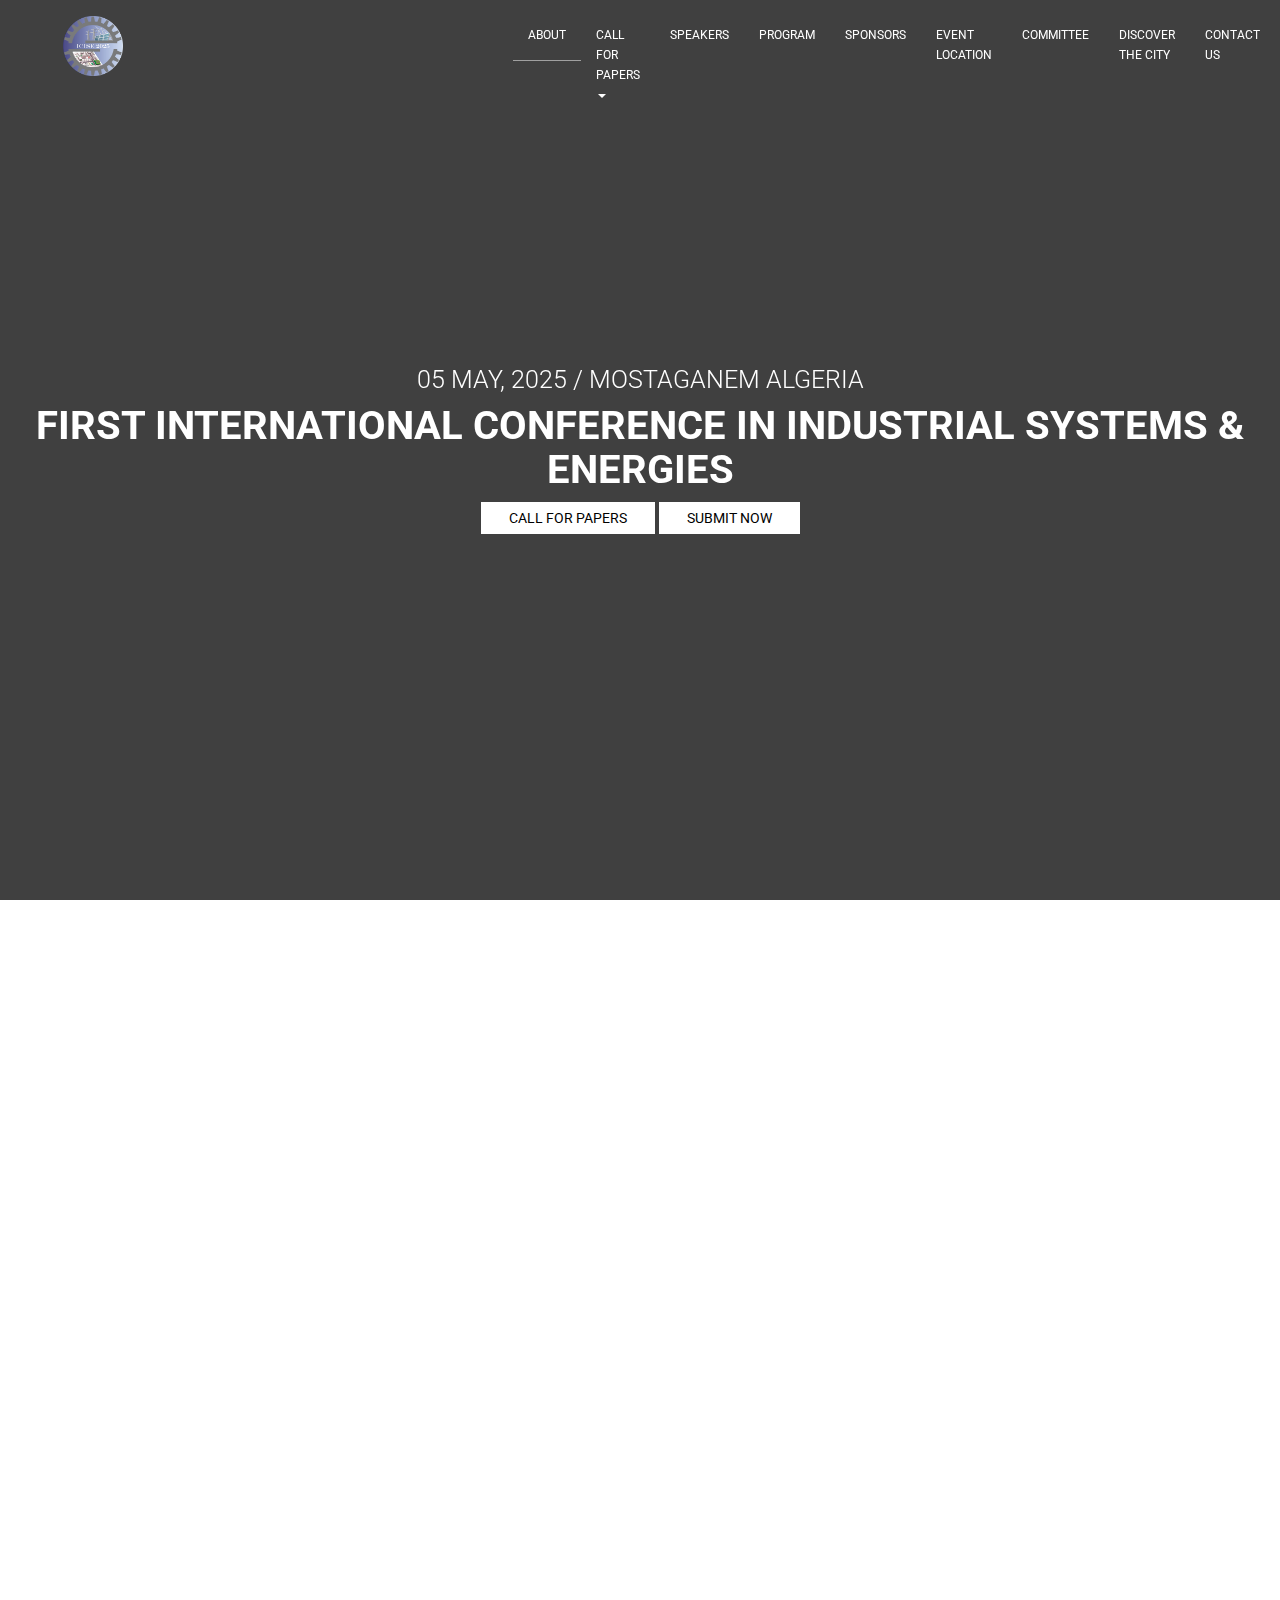
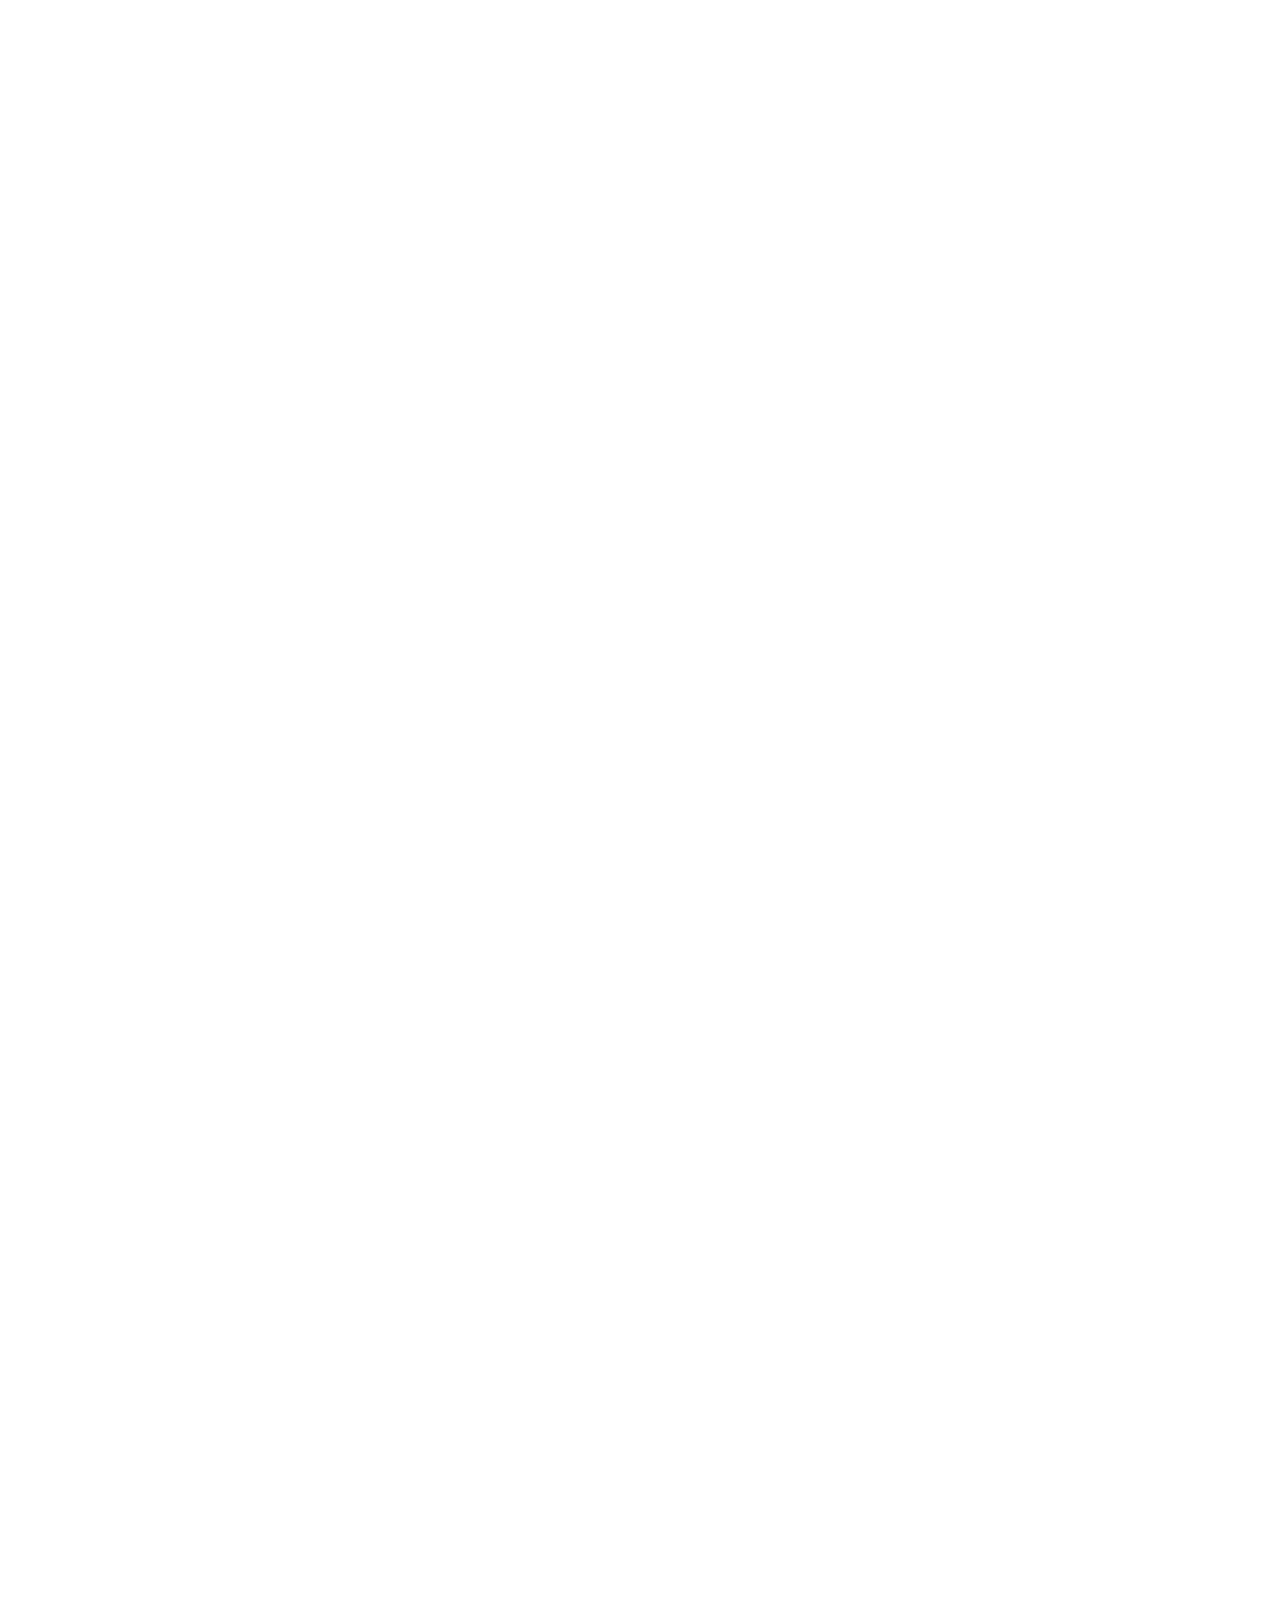
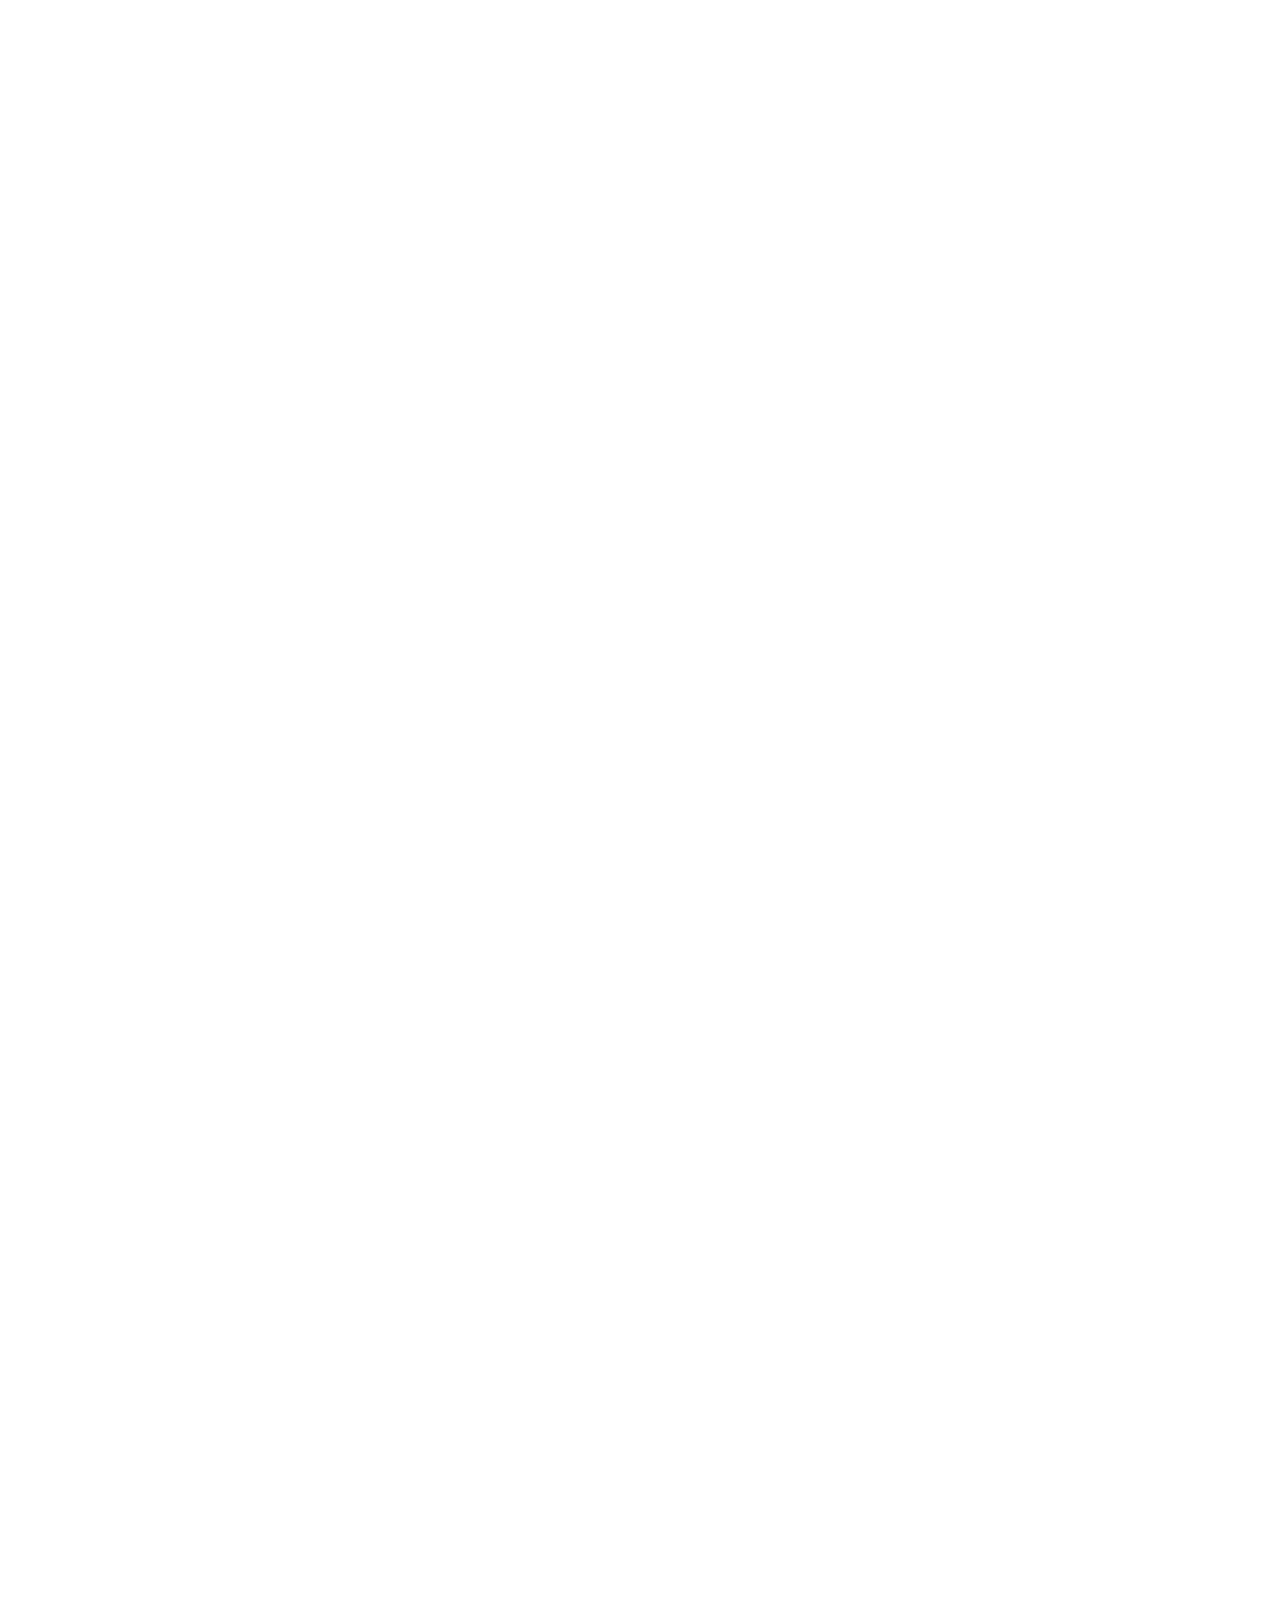
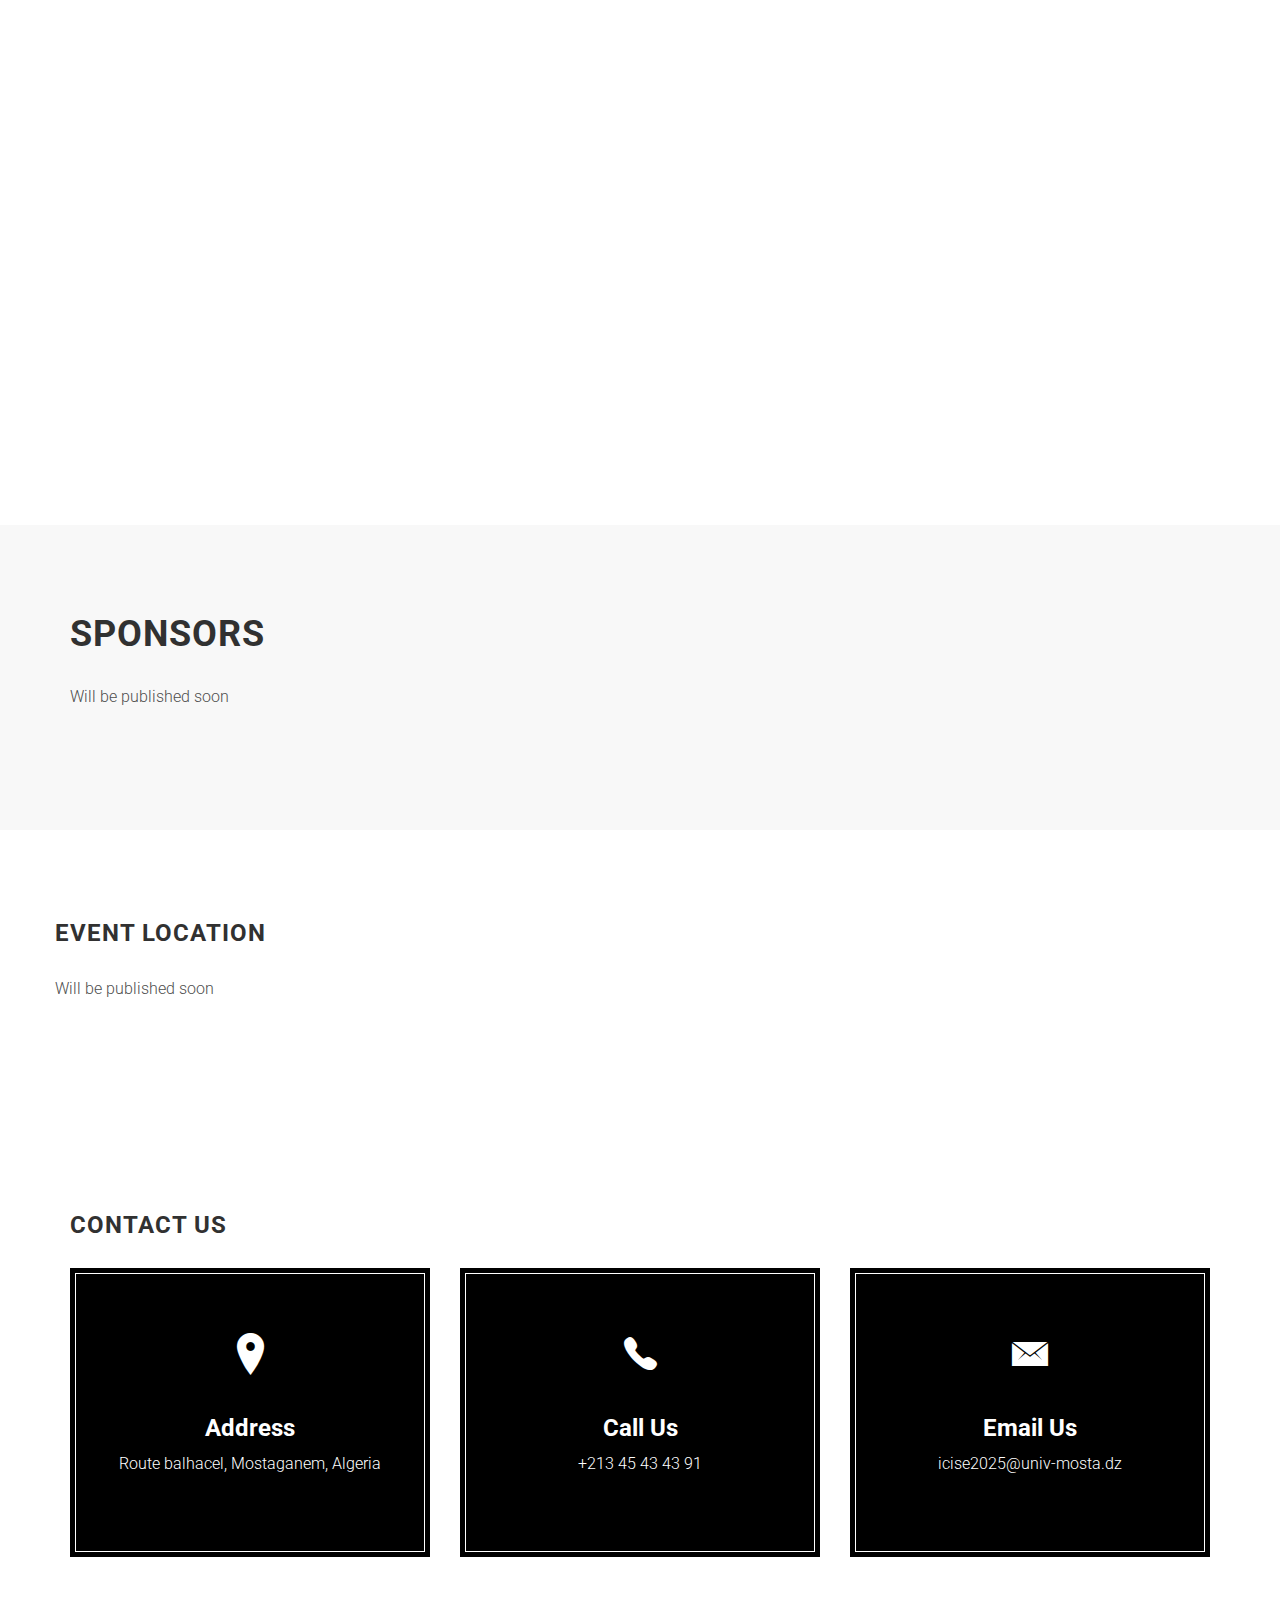
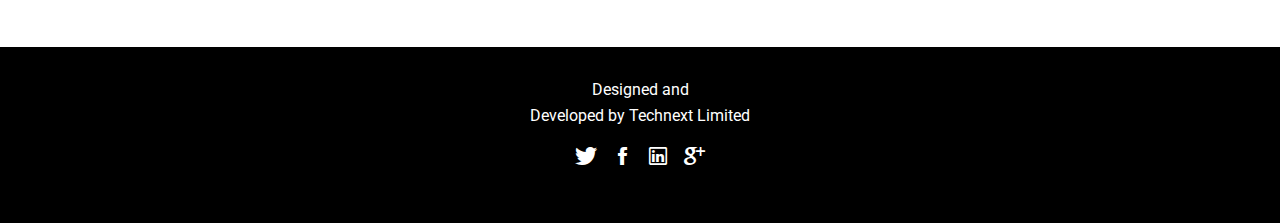
<file: index.html>
<!DOCTYPE html>
<html lang="en">
<head>
    <meta charset="utf-8">
    <meta http-equiv="X-UA-Compatible" content="IE=edge">
    <meta name="viewport" content="width=device-width, initial-scale=1">

    <title>Conference</title>

    <!-- css -->
    <link rel="stylesheet" href="bower_components/bootstrap/dist/css/bootstrap.min.css">
    <link rel="stylesheet" href="bower_components/ionicons/css/ionicons.min.css">
    <link rel="stylesheet" href="assets/css/main.css">
    <link href="https://unpkg.com/aos@2.3.1/dist/aos.css" rel="stylesheet">
    <link rel="stylesheet" href="style.css">
</head>
<body data-spy="scroll" data-target="#site-nav">
    
    <nav id="site-nav" class="navbar navbar-fixed-top navbar-custom">
        <div class="logo">
            <a href="index.html"> </a>
        </div>
        <ul class="nav-links nav navbar-nav navbar-right">
            <li class="active"><a data-scroll href="#about">About</a></li>
            <li class="dropdown">
                <a class="dropdown-toggle" data-toggle="dropdown" href="#">Call for Papers<span class="caret"></span></a>
                    <ul class="dropdown-menu">
                      <li><a href="#submission">Important Dates</a></li>
                      <li><a href="#faq">Guidelines for Authors</a></li>
                      <li><a href="#contribution">Submission</a></li>
                    </ul>
                    </li>
                    <li><a data-scroll href="#speakers">Speakers</a></li>              
                    <li><a data-scroll href="#program">Program</a></li>                  
                    <li><a data-scroll href="#partner">Sponsors</a></li>
                    <li><a data-scroll href="#location">Event Location</a></li>     
                    <li><a href="committee.html">Committee</a></li>             
                    <li><a href="mostaganem_city.html">Discover the City</a></li>
                    <li><a data-scroll href="#contact">Contact Us</a></li>
        </ul>
    </nav>
    <header id="site-header" class="site-header valign-center"> 
        <div class="intro">

            <h2 data-aos="fade-down" data-aos-duration = "1200">05 May, 2025 / Mostaganem Algeria</h2>
            
            <h1 data-aos="fade-down" data-aos-duration = "1200">First International Conference in Industrial Systems &amp; Energies</h1>
            
            <!--p>First &amp; Largest Conference</p-->
            <div class="row">
            <a class="btn btn-white" data-aos="fade-down" data-scroll data-aos-duration = "1200"href="#submission">Call for Papers</a>
            <a class="btn btn-white" data-aos="fade-down" data-scroll data-aos-duration = "1200"href="#contribution">Submit Now</a>    
            </div>       
        </div>
    </header>

    <section id="about" class="section about" data-aos="fade-up" data-aos-duration = "700">
        <div class="container">
            <div class="row">
                <div class="col-sm-12" >

                    <h1 class="section-title">ICISE 2025 </h1>

                    <p>The 1st International Conference on Industrial Systems & Energy (ICISE 2025) invites researchers and engineers to submit original, high-quality full papers on the latest advancements in industrial systems and energy. The conference will be held in Mostaganem, Algeria, from May 5th to May 7th, 2025. </p>
                    <p>ICISE 2025 offers a platform for academic and industrial communities to connect, share knowledge, and foster collaboration. PhD students and early-career researchers are particularly encouraged to present their work and engage in discussions with renowned experts.</p>
                    <p>We hope to see many of you at ICISE in May 2025 at <a href="mostaganem_city.html">Mostaganem</a>!</p>

                    <div class="col-sm-6">
                        <ul class="list-arrow-right">
                           <li> <a href="assets/docs/Borchure_icise2025.pdf" download>Download Brochure (PDF)</a></li>

                        </ul>
                    </div>
                    <div class="col-sm-6">
                        <ul class="list-arrow-right">
                        <li> <a href="assets/docs/Flyer_icise2025.pdf" download>Download Flyer (PDF)</a></li>
                    </ul>
                    </div>
                </div>
            </div>
        </div>
    </section>

    <section id="faq2" class="section faq" data-aos="fade-up" data-aos-duration = "700">
        <div class="container">
            <div class="row">
                <div class="col-sm-12" >
                    <h3 class="section-title">Conference Topics</h3>
                    <p>The ICISE 2025 conference aims to provide an opportunity to discuss the latest technological advances in the field of industrial systems and energies, to exchange best practices and experiences with experts in the field, and to raise awareness of the importance of the scientific mechanical engineering fields such as energy transition, renewable energies, artificial intelligence in the industrial sector, fluid mechanics, materials engineering, numerical modeling and other related fields.</p>
                    <p><div>The conference will cover the following topics:</div></p>
                </div>
                <div class="col-md-6">
                    <div class="panel-group" id="accordion" role="tablist" aria-multiselectable="true">
                        
                        <div class="panel panel-default" data-aos="fade-up" data-aos-duration = "100">
                            <div class="panel-heading" role="tab" id="headingOne">
                                <h4 class="panel-title">
                                    <a class="faq-toggle collapsed" role="button" data-toggle="collapse" data-parent="#accordion" href="#collapseOne" aria-expanded="true" aria-controls="collapseOne"> Energy transition &amp; renewable energies</a>
                                </h4>
                            </div>

                            <div id="collapseOne" class="panel-collapse collapse" role="tabpanel" aria-labelledby="headingOne">
                                <div class="panel-body">
                                    <p>In this topic we aim to encourage a constructive dialogue on the strategies, technologies and policies that are shaping the future of the energy transition. Discussions and presentations during the conference will contribute to a better understanding of the challenges and opportunities linked to green hydrogen and renewable energies, thereby encouraging concrete action towards environmental and social sustainability.</p>
                                    <ul class="list-arrow-right">
                                        <li>Exploring new technologies for renewable energy production::
                                            <ul>
                                                <li>Identify and analyse innovations in green hydrogen production, including electrolytic methods and biological production processes.</li>
                                                <li>Discuss emerging technologies, such as advanced energy storage systems (batteries, hydrogen, etc.) and their role in managing the intermittency of renewable energies.</li>
                                                <li>Assess the potential of renewable energies (wind, solar, geothermal, etc.) in the transition to a sustainable energy system.</li>
                                            </ul>
                                        </li>
                                        <li>Decarbonisation strategies for key sectors:
                                            <ul>
                                                <li>Analyse decarbonisation strategies in critical sectors such as industry, transport and buildings, identifying best practice and lessons learned.</li>
                                                <li>Discuss public policies and economic incentives that promote carbon reduction, as well as innovative financing mechanisms for the energy transition.</li>
                                                <li>Examine carbon capture and storage (CCS) approaches and their integration into existing value chains.</li>
                                            </ul>
                                        </li>
                                        <li>Promoting the integration of renewable energies into existing energy systems:
                                            <ul>
                                                <li>Studying the challenges involved in integrating renewable energies into electricity grids, including demand management and infrastructure development.</li>
                                                <li>Explore intelligent energy management models and smart grid technologies that facilitate the integration of renewable resources.</li>
                                                <li>Assessing the environmental and socio-economic impacts of integrating renewable energies on local communities.</li>
                                            </ul>
                                        </li>
                                        <li>Encouraging international cooperation and interdisciplinary research:
                                            <ul>
                                                <li>Encourage exchanges between researchers, political decision-makers, industrialists and civil society players to share knowledge and experience on the energy transition.</li>
                                                <li>Promote collaborative research projects aimed at developing sustainable solutions and effectively assessing the impact of energy policies.</li>
                                                <li>Identify funding opportunities to support innovative projects in the field of renewable energies and decarbonisation on a global scale.</li>
                                            </ul>
                                        </li>
                                    </ul>
                                </div>
                            </div>
                        </div>

                        <div class="panel panel-default" data-aos="fade-up" data-aos-duration = "300">
                            <div class="panel-heading" role="tab" id="headingTwo">
                                <h4 class="panel-title">
                                    <a class="faq-toggle collapsed" role="button" data-toggle="collapse" data-parent="#accordion" href="#collapseTwo" aria-expanded="false" aria-controls="collapseTwo"> Artificial intelligence in the industrial sector</a>
                                </h4>
                            </div>

                            <div id="collapseTwo" class="panel-collapse collapse" role="tabpanel" aria-labelledby="headingTwo">
                                <div class="panel-body">
                                    <p>
                                       We aim to explore the many dimensions of artificial intelligence in the energy and petroleum sector, highlighting its practical applications, its benefits for operational efficiency and safety, and its potential to transform traditional ways of working. The conference aims to bring together experts to share experiences and foster continuous innovation in this field. 
                                    </p>
                                    <ul class="list-arrow-right">
                                        <li> Industrial Process Optimisation:
                                            <ul>
                                                <li>Present case studies on the application of AI to improve operational efficiency in the energy and oil industry. This includes predictive maintenance techniques to minimise equipment downtime.</li>
                                                <li>Exploring how machine learning algorithms can be used to optimise energy consumption and improve resource recovery processes in oil installations.</li>
                                                <li>Analyse the use of AI for managing production flows, including optimising the energy distribution network and controlling refining processes.</li>
                                            </ul>
                                        </li>
                                        <li> Data analysis and advanced decision-making:
                                            <ul>
                                                <li>Discuss AI-based data analysis tools that enable the processing of large amounts of data generated in the oil and gas industry, facilitating rapid and informed decision-making.</li>
                                                <li>Assess the impact of AI systems on the efficiency of drilling and extraction operations through predictive models using geophysical and geological data.</li>
                                                <li>Examine real-time analysis systems that combine AI and fluid mechanics to predict the behaviour of fluids in pipelines and thus avoid clogging or leakage problems.</li>
                                            </ul>
                                        </li>
                                        <li>Improving safety and sustainability :
                                            <ul>
                                                <li>Explore how AI can contribute to the safety of industrial operations by detecting abnormal situations early, based on the analysis of data from sensors and monitoring systems.</li>
                                                <li>Discuss AI tools for assessing the environmental risks associated with oil and energy operations, by analysing data on greenhouse gas emissions and other pollutants.</li>
                                                <li>Analyse use cases for AI models to simulate accident scenarios in order to create more effective response protocols and minimise environmental impacts.</li>
                                            </ul>
                                        </li>
                                        <li>Innovation in fluid mechanics and heat transfer:
                                            <ul>
                                                <li>Highlight advances in fluid dynamics modelling using AI techniques to simulate complex flows in oil and heat transfer applications.</li>
                                                <li>Study the use of AI to optimise the design of thermal equipment, such as heat exchangers, by integrating data on fluid behaviour and operational conditions.</li>
                                                <li>Encourage research into neural networks and other AI approaches for predicting thermal performance in specific industrial environments, particularly under extreme conditions.</li>
                                            </ul>
                                        </li>
                                        <li>Training and skills development :
                                            <ul>
                                                <li>Promote educational initiatives to train energy and oil industry professionals on the use of AI and data analytics tools to prepare the workforce for future challenges.</li>
                                                <li>Create exchange platforms between researchers, academics and industry to share skills and knowledge on AI in the industrial context.</li>
                                                <li>Encourage cross-sector collaborations to develop certification and training programmes on AI applied to the specific challenges of the energy and fluid mechanics sectors.</li>
                                            </ul>
                                        </li>
                                    </ul>
                                </div>
                            </div>
                        </div>
  
                        <div class="panel panel-default" data-aos="fade-up" data-aos-duration = "500">
                            <div class="panel-heading" role="tab" id="headingThree">
                                <h4 class="panel-title">
                                    <a class="faq-toggle collapsed" role="button" data-toggle="collapse" data-parent="#accordion" href="#collapseThree" aria-expanded="false" aria-controls="collapseThree"> Materials engineering</a>
                                </h4>
                            </div>

                            <div id="collapseThree" class="panel-collapse collapse" role="tabpanel" aria-labelledby="headingThree">
                                <div class="panel-body">
                                    <p>The 'Materials Engineering' topic seeks to explore the innovations and applications of materials in various sectors, with an emphasis on sustainability durability, improved performance and the development of advanced technological solutions. This area will be crucial in addressing contemporary challenges in the field of energy and materials, and to promote more sustainable industrial practices.</p>
                                    <ul class="list-arrow-right">
                                        <li>Development of new advanced materials:
                                            <ul>
                                                <li>Explore new generation materials, such as composites, light alloys, and nanostructured materials, that improve mechanical and thermal performance for industrial applications.</li>
                                                <li>Studying the use of environmentally-friendly materials, including biomaterials and biodegradable plastics, to reduce environmental impact and promote a circular economy.</li>
                                                <li>Analyse the properties and applications of phase change materials (PCMs) in thermal management and energy storage.</li>
                                            </ul>
                                        </li>
                                        <li>Characterisation and modelling of materials:
                                            <ul>
                                                <li>Present advanced materials characterisation techniques, such as electron microscopy, X-ray diffraction, and thermal analyses to better understand the physical and chemical properties of materials.</li>
                                                <li>Discuss the use of numerical simulation and modelling of materials to predict their behaviour as a function of environmental conditions, mechanical stresses and thermal factors.</li>
                                                <li>Evaluate computational methods of materials mechanics, including finite element analysis for component design and optimisation.</li>
                                            </ul>
                                        </li>
                                        <li>Improving material performance:
                                            <ul>
                                                <li>Examine materials processing techniques, such as heat treatment, forming, and coatings, to improve their resistance to corrosion, wear or temperature.</li>
                                                <li>Study the influence of additives and spheres on the properties of materials, particularly for protection and energy efficiency applications.</li>
                                                <li>Analyse structure-property relationships in the context of composite materials to optimise specific performance according to design criteria.</li>
                                            </ul>
                                        </li>
                                        <li>Applications in the energy and oil industries:
                                            <ul>
                                                <li>Developing materials resistant to extreme environments, such as thermally insulating materials and anti-corrosion coatings for pipelines and drilling equipment.</li>
                                                <li>Exploring the application of photovoltaic and thermal materials in renewable energy systems, with a focus on sustainability and energy efficiency.</li>
                                                <li>Studying the impact of new materials on enhanced resource recovery (EOR) and their role in optimising oil extraction processes.</li>
                                            </ul>
                                        </li>
                                        <li>Innovation in recycling and sustainability:
                                            <ul>
                                                <li>Promote innovation in materials recycling, developing methods to recover and reuse materials in a sustainable and circular approach.</li>
                                                <li>Analyse advanced technologies for recycling and reusing industrial waste to reduce environmental impact and improve resource efficiency.</li>
                                                <li>Encouraging research into recycled materials and their performance compared with virgin materials, with the aim of developing viable alternatives for industry.</li>
                                            </ul>
                                        </li>
                                        <li>Technology transfer and collaboration:
                                            <ul>
                                                <li>Encourage exchanges between researchers and industry for technology transfer in the field of materials, improving the transition from laboratory innovations to large-scale production.</li>
                                                <li>Encourage cross-disciplinary collaboration to develop innovative solutions by pooling expertise in materials engineering, materials science and engineering.</li>
                                                <li>Set up continuous training programmes on innovations in materials engineering for professionals in the sector, ensuring the development of skills adapted to technological developments.</li>
                                            </ul>
                                        </li>
                                    </ul>
                                </div>
                            </div>
                        </div>
                    </div>
                </div>
                <div class="col-md-6" >
                    <div class="panel-group" id="accordion" role="tablist" aria-multiselectable="true">
                        
                        <div class="panel panel-default" data-aos="fade-up" data-aos-duration = "100">
                            <div class="panel-heading" role="tab" id="headingFour">
                                <h4 class="panel-title">
                                    <a class="faq-toggle collapsed" role="button" data-toggle="collapse" data-parent="#accordion" href="#collapseFour" aria-expanded="true" aria-controls="collapseFour"> Fluid dynamics and Nano-fluids</a>
                                </h4>
                            </div>

                            <div id="collapseFour" class="panel-collapse collapse" role="tabpanel" aria-labelledby="headingFour">
                                <div class="panel-body">
                                    <p>In the 'Fluid Dynamics and Nanofluids' topic we focuse on advanced understanding of fluid behaviour and the impact of nanofluids in various industrial applications. We aim to promote innovation in the field of fluid mechanics, by exploring the properties of nanofluids and developing sustainable and effective solutions to contemporary challenges.</p>
                                    <ul class="list-arrow-right">
                                        <li>Fundamental study of fluid dynamics:
                                            <ul>
                                                <li>Analyse the basic principles of fluid mechanics, including the Navier-Stokes equations, turbulence, and laminar flow conditions.</li>
                                                <li>Study flow behaviour in complex systems, such as multiphase flows and non-Newtonian flows, using mathematical models and numerical simulations.</li>
                                                <li>Explore interface phenomena in flows, such as waves, shock waves and flow separation, and their impact on system performance.</li>
                                            </ul>
                                        </li>
                                        <li>Characterisation and behaviour of nanofluids:
                                            <ul>
                                                <li>Define the properties of nanofluids, focusing on their thermal conductivity, viscosity, and heat transfer efficiency compared to conventional fluids.</li>
                                                <li>Study the effects of nanoparticles on fluid properties, including interactions between nanoparticles and the fluid, and the consequences of nanoparticle size, shape and concentration on performance.</li>
                                                <li>Develop experimental methods for the manufacture and characterisation of nanofluids, examining different categories of nanoparticles (metals, oxides, carbonates, etc.) and their specific applications.</li>
                                            </ul>
                                        </li>
                                        <li>Industrial applications of nanofluids:
                                            <ul>
                                                <li>Exploring the applications of nanofluids in cooling and heating systems, in particular to improve the efficiency of heat exchangers and air conditioning systems.</li>
                                                <li>Analyse their use in the oil sector, for example in drilling and enhanced oil recovery, where nanofluids can reduce heat loss and improve viscosity.</li>
                                                <li>Studying the impact of nanofluids in gas and steam turbines to optimise energy performance and reduce emissions.</li>
                                            </ul>
                                        </li>
                                        <li>Optimising processes with nanofluids:
                                            <ul>
                                                <li>Developing numerical simulation models to optimise systems using nanofluids, integrating advanced calculation techniques to model flows and heat transfer.</li>
                                                <li>Assess the impact of operating conditions (temperature, pressure, flow speed) on the performance of nanofluids in various industrial systems.</li>
                                                <li>Investigating approaches to controlling the behaviour of nanofluids in complex systems, such as using electric or magnetic fields to influence their flow.</li>
                                            </ul>
                                        </li>
                                        <li>Challenges and sustainability of nanofluids:
                                            <ul>
                                                <li>Examine the challenges associated with the use of nanofluids, including production cost, long-term stability, and environmental and occupational health concerns.</li>
                                                <li>Promote research aimed at minimising the environmental impact of the production and use of nanofluids, by developing recycling methods and environmentally friendly alternatives.</li>
                                                <li>Assessing the long-term effects of nanoparticles on ecosystems and human health, ensuring that standards and regulations are established for their use.</li>
                                            </ul>
                                        </li>
                                        <li>Technology transfer and interdisciplinary collaboration:
                                            <ul>
                                                <li>Encourage collaboration between researchers, engineers and industrialists for the transfer of technology concerning nanofluids and their application in real systems.</li>
                                                <li>Encourage interdisciplinary research projects combining fluid mechanics, materials and chemical engineering to develop new innovative solutions based on nanofluids.</li>
                                                <li>To set up training programmes for professionals on the properties and applications of nanofluids in order to strengthen skills in the sector.</li>
                                            </ul>
                                        </li>
                                    </ul>
                                </div>
                            </div>
                        </div>

                        <div class="panel panel-default" data-aos="fade-up" data-aos-duration = "300">
                            <div class="panel-heading" role="tab" id="headingFive">
                                <h4 class="panel-title">
                                    <a class="faq-toggle collapsed" role="button" data-toggle="collapse" data-parent="#accordion" href="#collapseFive" aria-expanded="false" aria-controls="collapseFive"> Modelling and simulation of complex systems</a>
                                </h4>
                            </div>

                            <div id="collapseFive" class="panel-collapse collapse" role="tabpanel" aria-labelledby="headingFive">
                                <div class="panel-body">
                                    <p>The 'Modelling and simulation of complex systems' topics aims to develop advanced methods for representing and understanding systems with multiple interactions, while seeking to optimise their operation in different contexts. This area will be essential for tackling contemporary challenges using innovative, data-driven approaches.</p>
                                    <ul class="list-arrow-right">
                                        <li>Development of numerical models for complex systems:
                                            <ul>
                                                <li>Create mathematical models that accurately represent the behaviour of complex systems, taking into account multiple and often non-linear variables.</li>
                                                <li>Integrate different types of model (statistical, deterministic, probabilistic) to represent the complete chain of operation of the target systems, whether physical, chemical or biological.</li>
                                                <li>Study the effects of parameters and uncertainties on the behaviour of complex systems, in particular through sensitivity and uncertainty analyses.</li>
                                            </ul>
                                        </li>
                                        <li>Advanced simulation of physical phenomena:
                                            <ul>
                                                <li>Use numerical simulation tools (CFD, FEM, etc.) to describe the physical phenomena involved in complex systems, including fluid mechanics, heat, diffusion and chemical reactions.</li>
                                                <li>Develop multi-scale approaches to link the microscopic behaviour of materials and fluids to the macroscopic phenomena that can be observed in complex systems.</li>
                                                <li>Integrating multi-physics simulations to model systems where several types of phenomena interact and influence overall performance.</li>
                                            </ul>
                                        </li>
                                        <li>Process optimisation using simulation:
                                            <ul>
                                                <li>Use simulation-based optimisation techniques to improve system performance, reduce costs, or minimise environmental impacts.</li>
                                                <li>Explore global and local optimisation methods, including trial-and-error optimisation, gradient optimisation and genetic algorithms to find the best configurations for complex systems.</li>
                                                <li>Apply machine learning methods to improve decision-making in system optimisation, by exploiting the large volumes of data generated by simulations.</li>
                                            </ul>
                                        </li>
                                        <li>Applications in the fields of energy and the environment:
                                            <ul>
                                                <li>Modifying simulation models for specific applications such as energy efficiency in buildings, smart electricity grids and water resource management.</li>
                                                <li>Study the dynamics of ecosystems using simulation models that integrate the interactions between biological and physical systems.</li>
                                                <li>Analysing the impact of climate change on complex systems using predictive simulations and prospective scenarios.</li>
                                            </ul>
                                        </li>
                                        <li>Human-machine interface and intelligent systems:
                                            <ul>
                                                <li>Developing interactive simulations for evaluating human-machine interfaces in complex systems, in order to optimise user interaction.</li>
                                                <li>Study intelligent systems based on simulations to improve operational efficiency in industries such as automotive, aerospace and healthcare.</li>
                                                <li>Integrating user feedback into simulation models to ensure that systems are designed ergonomically and adapted to human needs.</li>
                                            </ul>
                                        </li>
                                        <li>Technology transfer and skills enhancement:
                                            <ul>
                                                <li>Promote technology transfer between research and industrial applications by developing modelling and simulation tools that meet specific needs in the sector.</li>
                                                <li>Establish interdisciplinary collaborations with companies to test and validate simulation models in real-life contexts.</li>
                                                <li>Offer continuing education programmes for professionals to improve their modelling and simulation skills, incorporating the latest technological advances.</li>
                                            </ul>
                                        </li>
                                    </ul>
                                </div>
                            </div>
                        </div>
                    </div>
                </div>
            </div>

        </div>
    </section>

    <section id="facts" class="section bg-image-1 facts text-center" data-aos="fade-up" data-aos-duration = "700">
        <div class="container" >
            <div class="row" >
                <div data-aos="fade-down" data-aos-duration = "1200" class="timer col-sm-12" id="timer"></div>
            </div>
        </div>
    </section>

    <section id="submission" class="section submission" data-aos="fade-up" data-aos-duration = "700">
        <div class="container">
            <div class="row col-md-12">
                <h1 class="section-title">Call for Papers</h1><br>
            </div>
        </div>
        <div class="container">
            <div class="row">
                <div class="col-md-6">
                    <h3 class="section-title">Important Dates</h3>
                    <ul class="list-arrow-right">
                        <li class="time">Full Paper Submission Deadline: <time datetime="2025-02-15"> February 15th, 2025 </time></li>
                        <li class="time">Notification of Acceptance: <time datetime="2025-03-15">March 15th, 2025 </time></li>
                        <li class="time">Camera-Ready Paper Submission: <time datetime="2025-04-15">April 15th, 2025 </time></li>
                        <li class="time">Conference Dates: <time datetime="2025-05-05">May 05th, 2025 </time></li>
                    </ul>
                </div>
                <div class="col-md-6">
                    <h3 class="section-title">Registration Fees</h3>
                    <ul class="list-arrow-right">
                        <li>Local Participnts: 20000 DZD</li>
                        <li>Students: 10000 DZD</li>
                        <li>Industrials: 30000 DZD</li>
                        <li>Foreign Participants: 200 €</li>
                    </ul>
                    Accommodation is free for foreign participants for two nights.
                    <br>
                    Registration fees include: Meals and Coffee Breaks, Conference program, Conference proceeding and Conference Bag.
                </div>
            </div>
        </div>
    </section>

    <section id="faq" class="section faq" >
        <div class="container">
            <div class="row">
                <div class="col-md-12">
                    <h2 class="section-title" data-aos="fade-up" data-aos-duration = "900">Guidelines for Authors</h2>
                </div>
            </div>
            <div class="row">
                <div class="col-md-12" data-aos="fade-up" data-aos-duration = "900">
                  <p>Authors are kindly invited to submit full papers of up to 10 pages in length, formatted according to the IEEE double-column template. Submissions must be in PDF or DOCX/DOC format and should include all results, tables, figures, and references. Templates are provided in both Microsoft Word (DOCX) and LaTeX formats, which can be downloaded from the conference website. 
                  <br>All papers must be submitted via the Google Form and will undergo a double-blind peer review process.</p>
                  <p>Accepted papers will be presented either orally or as a poster. Authors will be notified of their designated presentation format upon acceptance.
                    <ul class="list-arrow-right">
                        <li>Submitted papers must present original, unpublished research not currently under review for publication elsewhere.</li>
                        <li>Papers should be clearly written in grammatically correct English and follow a logical structure.</li>
                        <li>The content should be directly relevant to the conference topics and contribute to the advancement of the field.</li>
                        <li>Include a concise abstract (maximum 250 words) summarizing the paper's objective, methodology, key findings, and conclusions.</li>
                        <li>Provide a list of 3-5 keywords that accurately describe the paper's content.</li>
                        <li>Embed all figures and tables within the manuscript. Ensure they are clear, high-resolution, and have captions explaining their significance.</li>
                        <li>Follow a consistent referencing style (e.g., IEEE format). Reference list should be included at the end of the paper.</li>
                        <li>Include the full name(s) and affiliation(s) of all authors.</li>
                        <li>Only PDF and DOCX formats are accepted. DOCX and LaTeX templates can be found at the following links: <a href="">[link to docx template]</a> <a href="">[link to latex template]</a>.</li>
                    </ul></p>
                    <p>We encourage you to submit your high-quality research and contribute to a successful ICISE 2025!
                        <br>For any inquiries, please contact the conference organizers at icise2025@univ-mosta.dz.</p>
                  <h3 class="section-title" data-aos="fade-up" data-aos-duration = "900">Publication Opportunities</h3>
                  <p data-aos="fade-up" data-aos-duration>
                    Accepted papers will be published in conference proceedings (ISBN pending).
                    <br>Best papers will be considered for publication in one of the following prestigious journals and edited books: 
                  </p>
                <div class="row">
                    <div class="col-md-2" data-aos="fade-up" data-aos-duration = "300">
                        <div class="speaker">

                            <figure>
                                <a href="https://www.techscience.com/fhmt/special_detail/thermo-fluids"><img alt="" class="img-responsive center-block" src="assets/images/book2.webp"></a>
                            </figure>

                            <h4>CFD Simulation Thermo-Fluids and Nanofluids in Engineering and Biomedicine</h4>

                            <p>Book, De-Gruyter</p>
                            <p>ISBN: 978-3-11-140454-7</p>

                            <!--ul class="social-block">
                                <li><a href=""><i class="ion-social-twitter"></i></a></li>
                                <li><a href=""><i class="ion-social-facebook"></i></a></li>
                                <li><a href=""><i class="ion-social-linkedin-outline"></i></a></li>
                                <li><a href=""><i class="ion-social-googleplus"></i></a></li>
                            </ul-->

                        </div><!-- /.speaker -->
                    </div><!-- /.col-md-4 -->

                    <div class="col-md-2" data-aos="fade-up" data-aos-duration = "500">
                        <div class="speaker">

                            <figure>
                                <a href="https://www.techscience.com/fhmt/special_detail/thermo-fluids"><img alt="" class="img-responsive center-block" src="assets/images/book2.webp"></a>
                            </figure>

                            <h4>Modelling of Fluid Dynamics and Nanofluids, 2nd Edition 2025</h4>

                            <p>Book, CRC Press Taylor & Francis Group</p>
                            <p>ISBN: </p>

                            <!--ul class="social-block">
                                <li><a href=""><i class="ion-social-twitter"></i></a></li>
                                <li><a href=""><i class="ion-social-facebook"></i></a></li>
                                <li><a href=""><i class="ion-social-linkedin-outline"></i></a></li>
                                <li><a href=""><i class="ion-social-googleplus"></i></a></li>
                            </ul-->

                        </div><!-- /.speaker -->
                    </div><!-- /.col-md-4 -->

                    <div class="col-md-2" data-aos="fade-up" data-aos-duration = "700">
                        <div class="speaker">

                            <figure>
                                <a href="https://www.techscience.com/fhmt/special_detail/thermo-fluids"> <img alt="" class="img-responsive center-block" src="assets/images/journal1.png"></a>
                            </figure>
                            <h4>Frontiers in Heat and Mass Transfer</h4>
                            <p>Special Issue: Advances in Computational Thermo-Fluids and Nanofluids</p>
                            <p>IF: 1.1</p>
                        </div><!-- /.speaker -->
                    </div><!-- /.col-md-4 -->
                
                    <div class="col-md-2" data-aos="fade-up" data-aos-duration = "300">
                        <div class="speaker">
                            <figure>
                                <a href="https://www.techscience.com/fdmp/special_detail/nano-fluids">
                                    <img alt="" class="img-responsive center-block" src="assets/images/journal2.png">
                                </a>
                            </figure>
                            <h4>Fluid Dynamics & Materials Processing</h4>
                            <p>Special Issue: Advances in Computational Nano-Fluids</p>
                            <p>IF: 0.8</p>
                        </div>
                    </div>
                    <div class="col-md-2" data-aos="fade-up" data-aos-duration = "500">
                        <div class="speaker">
                            <figure>
                                <a href="https://www.mdpi.com/journal/sustainability/special_issues/C0W506925R">
                                    <img alt="" class="img-responsive center-block" src="assets/images/journal3.webp">
                                </a>
                            </figure>
                            <h4>Sustainability</h4>
                            <p>Special Issues: Sustainability and Innovation in Phase Change Materials for Efficient Thermal Energy Storage</p>
                            <p>IF: </p>
                        </div>
                    </div>

                    <div class="col-md-2" data-aos="fade-up" data-aos-duration = "700">
                        <div class="speaker">
                            <figure>
                                <a href="https://www.mdpi.com/journal/sustainability/special_issues/329392DNK8">
                                    <img alt="" class="img-responsive center-block" src="assets/images/journal3.webp">
                                </a>
                            </figure>
                            <h4>Sustainable Consumption and Production</h4>
                            <p>Pathways to Resource Efficiency and Circular Economy</p>
                            <p>IF: 3.3</p>
                        </div>
                    </div>
            </div>
                  
                </div>
            </div>
    </section>
    <section id="contribution" class="section bg-image-2 contribution" data-aos="fade-up" data-aos-duration = "700">
        <div class="container">
            <div class="row">
                <div class="col-md-12">
                    <h3 class="text-uppercase mt0 font-400">Submit Your Contribution Work</h3>
                    <p>Authors are invited to submit their original research contributions to ICISE 2025 through the Google Form.</p>
                    <a class="btn btn-white" href="https://forms.gle/NLdbF94rMsmvxuhB7">Submit</a>
                </div>
            </div>
        </div>
    </section>

    <section id="speakers" class="section speakers">
        <div class="container">
            <div class="row" data-aos="fade-up" data-aos-duration = "700">
                <div class="col-md-12" >

                    <h1 class="section-title">Speakers</h1>
                    <p>Will be published soon</p>
                
                </div>
            </div>

            <!--div class="row">
                <div class="col-md-2" data-aos="fade-up" data-aos-duration = "300">
                    <div class="speaker">

                        <figure>
                            <img alt="" class="img-responsive center-block" src="assets/images/speakers/speaker-1.jpg">
                        </figure>

                        <h4>Jhon Smith</h4>

                        <p>CEO of Peren</p>

                        <ul class="social-block">
                            <li><a href=""><i class="ion-social-twitter"></i></a></li>
                            <li><a href=""><i class="ion-social-facebook"></i></a></li>
                            <li><a href=""><i class="ion-social-linkedin-outline"></i></a></li>
                            <li><a href=""><i class="ion-social-googleplus"></i></a></li>
                        </ul>

                    </div>
                </div>

                <div class="col-md-2" data-aos="fade-up" data-aos-duration = "500">
                    <div class="speaker">

                        <figure>
                            <img alt="" class="img-responsive center-block" src="assets/images/speakers/speaker-2.jpg">
                        </figure>

                        <h4>Jhon Smith</h4>

                        <p>CEO of Peren</p>

                        <ul class="social-block">
                            <li><a href=""><i class="ion-social-twitter"></i></a></li>
                            <li><a href=""><i class="ion-social-facebook"></i></a></li>
                            <li><a href=""><i class="ion-social-linkedin-outline"></i></a></li>
                            <li><a href=""><i class="ion-social-googleplus"></i></a></li>
                        </ul>

                    </div>
                </div>

                <div class="col-md-2" data-aos="fade-up" data-aos-duration = "700">
                    <div class="speaker">

                        <figure>
                            <img alt="" class="img-responsive center-block" src="assets/images/speakers/speaker-3.jpg">
                        </figure>

                        <h4>Jhon Smith</h4>

                        <p>CEO of Peren</p>

                        <ul class="social-block">
                            <li><a href=""><i class="ion-social-twitter"></i></a></li>
                            <li><a href=""><i class="ion-social-facebook"></i></a></li>
                            <li><a href=""><i class="ion-social-linkedin-outline"></i></a></li>
                            <li><a href=""><i class="ion-social-googleplus"></i></a></li>
                        </ul>

                    </div>
                </div>
            
                <div class="col-md-2" data-aos="fade-up" data-aos-duration = "300">

                    <div class="speaker">

                        <figure>
                            <img alt="" class="img-responsive center-block" src="assets/images/speakers/speaker-4.jpg">
                        </figure>

                        <h4>Jhon Smith</h4>

                        <p>CEO of Peren</p>

                        <ul class="social-block">
                            <li><a href=""><i class="ion-social-twitter"></i></a></li>
                            <li><a href=""><i class="ion-social-facebook"></i></a></li>
                            <li><a href=""><i class="ion-social-linkedin-outline"></i></a></li>
                            <li><a href=""><i class="ion-social-googleplus"></i></a></li>
                        </ul>
                    </div>
                </div>
                <div class="col-md-2" data-aos="fade-up" data-aos-duration = "500">

                    <div class="speaker">

                        <figure>
                            <img alt="" class="img-responsive center-block" src="assets/images/speakers/speaker-5.jpg">
                        </figure>

                        <h4>Jhon Smith</h4>

                        <p>CEO of Peren</p>

                        <ul class="social-block">
                            <li><a href=""><i class="ion-social-twitter"></i></a></li>
                            <li><a href=""><i class="ion-social-facebook"></i></a></li>
                            <li><a href=""><i class="ion-social-linkedin-outline"></i></a></li>
                            <li><a href=""><i class="ion-social-googleplus"></i></a></li>
                        </ul>

                    </div>
                </div>

                <div class="col-md-2" data-aos="fade-up" data-aos-duration = "700">
                    <div class="speaker">
                        <figure>
                            <img alt="" class="img-responsive center-block" src="assets/images/speakers/speaker-6.jpg">
                        </figure>
                        <h4>Jhon Smith</h4>
                        <p>CEO of Peren</p>
                        <ul class="social-block">
                            <li><a href=""><i class="ion-social-twitter"></i></a></li>
                            <li><a href=""><i class="ion-social-facebook"></i></a></li>
                            <li><a href=""><i class="ion-social-linkedin-outline"></i></a></li>
                            <li><a href=""><i class="ion-social-googleplus"></i></a></li>
                        </ul>
                    </div>
                </div>
            </div!-->
        </div>
    </section>

    <section id="program" class="program section">

      <!-- Section Title -->
      <div class="container" data-aos="fade-up">
        <div class="row">
          <div class="col-md-12">
            <h1 class="section-title">Program</h1>
            <p>Will be published soon</p>
          </div>  
        </div>
      </div><!-- End Section Title -->

        <!--div class="container">
        <div class="row">
        <div class="col-md-12">
        <ul class="nav nav-pills nav-justified" id="myTab" role="tablist" data-aos="fade-up" data-aos-delay="100">
            <li class="nav-item">
            <a class="nav-link active" id="day1-tab" data-toggle="tab" href="#day1" role="tab" aria-controls="day1" aria-selected="true">Day 1</a>
            </li>
            <li class="nav-item">
            <a class="nav-link" id="day2-tab" data-toggle="tab" href="#day2" role="tab" aria-controls="day2" aria-selected="false">Day 2</a>
            </li>
            <li class="nav-item">
            <a class="nav-link" id="day3-tab" data-toggle="tab" href="#day3" role="tab" aria-controls="day3" aria-selected="false">Day 3</a>
            </li>
        </ul>
        <div class="tab-content row justify-content-center" data-aos="fade-up" data-aos-delay="200">
            <div class="tab-pane fade show active" id="day1" role="tabpanel" aria-labelledby="day1-tab">
                <div class="row schedule-item">
                    <div class="col-md-2"><time>09:30 AM</time></div>
                    <div class="col-md-10">
                        <h4>Registration</h4>
                        <p>Fugit voluptas iusto maiores temporibus autem numquam magnam.</p>
                    </div>
                </div>
                <div class="row schedule-item">
                    <div class="col-md-2"><time>10:00 AM</time></div>
                    <div class="col-md-10">
                        <div class="speaker">
                        <img src="assets/images/speakers/speaker-1-2.jpg" alt="Brenden Legros">
                        </div>
                        <h4>Keynote <span>Brenden Legros</span></h4>
                        <p>Facere provident incidunt quos voluptas.</p>
                    </div>
                </div>

                <div class="row schedule-item">
                  <div class="col-md-2"><time>11:00 AM</time></div>
                  <div class="col-md-10">
                    <div class="speaker">
                      <img src="assets/images/speakers/speaker-2-2.jpg" alt="Hubert Hirthe">
                    </div>
                    <h4>Et voluptatem iusto dicta nobis. <span>Hubert Hirthe</span></h4>
                    <p>Maiores dignissimos neque qui cum accusantium ut sit sint inventore.</p>
                  </div>
                </div>

                <div class="row schedule-item">
                  <div class="col-md-2"><time>12:00 AM</time></div>
                  <div class="col-md-10">
                    <div class="speaker">
                      <img src="assets/images/speakers/speaker-3-2.jpg" alt="Cole Emmerich">
                    </div>
                    <h4>Explicabo et rerum quis et ut ea. <span>Cole Emmerich</span></h4>
                    <p>Veniam accusantium laborum nihil eos eaque accusantium aspernatur.</p>
                  </div>
                </div>

                <div class="row schedule-item">
                  <div class="col-md-2"><time>02:00 PM</time></div>
                  <div class="col-md-10">
                    <div class="speaker">
                      <img src="assets/images/speakers/speaker-4-2.jpg" alt="Jack Christiansen">
                    </div>
                    <h4>Qui non qui vel amet culpa sequi. <span>Jack Christiansen</span></h4>
                    <p>Nam ex distinctio voluptatem doloremque suscipit iusto.</p>
                  </div>
                </div>

                <div class="row schedule-item">
                  <div class="col-md-2"><time>03:00 PM</time></div>
                  <div class="col-md-10">
                    <div class="speaker">
                      <img src="assets/images/speakers/speaker-5.jpg" alt="Alejandrin Littel">
                    </div>
                    <h4>Quos ratione neque expedita asperiores. <span>Alejandrin Littel</span></h4>
                    <p>Eligendi quo eveniet est nobis et ad temporibus odio quo.</p>
                  </div>
                </div>

                <div class="row schedule-item">
                  <div class="col-md-2"><time>04:00 PM</time></div>
                  <div class="col-md-10">
                    <div class="speaker">
                      <img src="assets/images/speakers/speaker-6.jpg" alt="Willow Trantow">
                    </div>
                    <h4>Quo qui praesentium nesciunt <span>Willow Trantow</span></h4>
                    <p>Voluptatem et alias dolorum est aut sit enim neque veritatis.</p>
                  </div>
                </div>
                </div>
            <div class="tab-pane fade" id="day2" role="tabpanel" aria-labelledby="day2-tab">...</div>
            <div class="tab-pane fade" id="day3" role="tabpanel" aria-labelledby="day3-tab">...</div>
        </div>  
        </div> 
        </div>
        </div-->
    </section>

    <section id="partner" class="section partner">
        <div class="container">
            <div class="row">
                <div class="col-md-12">
                    <h1 class="section-title">Sponsors</h1>
                    <p>Will be published soon</p>
                </div>
            </div>
            <!--div class="row">
                <div class="col-sm-3">
                    <a class="partner-box partner-box-1"></a>
                </div>
                <div class="col-sm-3">
                    <a class="partner-box partner-box-2"></a>
                </div>
                <div class="col-sm-3">
                    <a class="partner-box partner-box-3"></a>
                </div>
                <div class="col-sm-3">
                    <a class="partner-box partner-box-4"></a>
                </div>
            </div>

            <div class="row">
                <div class="col-sm-3">
                    <a class="partner-box partner-box-5"></a>
                </div>
                <div class="col-sm-3">
                    <a class="partner-box partner-box-6"></a>
                </div>
                <div class="col-sm-3">
                    <a class="partner-box partner-box-7"></a>
                </div>
                <div class="col-sm-3">
                    <a class="partner-box partner-box-8"></a>
                </div>
            </div-->   
    </section>

    
    <section id="location" class="section location">
        <div class="container">
            <div class="row">
                <h3 class="section-title">Event Location</h3>
                <p>Will be published soon</p>
            </div>
        </div>
        <!--div class="container">
            <div class="row">
                <div class="col-md-12">
                    <ul class="grid">
                        
                        <li class="grid-item grid-item-sm-6">
                            <iframe src="https://www.google.com/maps/embed?pb=!1m18!1m12!1m3!1d21924.54371389855!2d0.018230925947531045!3d35.87996026750389!2m3!1f0!2f0!3f0!3m2!1i1024!2i768!4f13.1!3m3!1m2!1s0x1281ffe1ab9bdf8d%3A0x7059e96d4cf97f50!2sAZ%20Hotel%20Zephyr%20Mostaganem!5e0!3m2!1sfr!2sdz!4v1731706532902!5m2!1sfr!2sdz" width="550" height="450" style="border:0;" allowfullscreen="" loading="lazy" referrerpolicy="no-referrer-when-downgrade"></iframe>
                        </li>
                        <li class="grid-item grid-item-sm-6 venue-info">
                            <h3>AZ Hotel Zephyr, Mostaganem</h3>
                        </li>

                    </ul>
                </div>
            </div>
    </div-->
    </section>

    <section id="contact" class="section contact">
        <div class="container">
            <div class="row">
                <div class="col-md-12">
                    <h3 class="section-title">Contact Us</h3>
                </div>
            </div>
            <div class="row">
                <div class="col-md-4 col-sm-6">
                    <div class="schedule-box">
                        <i class="ion-ios-location"></i>
                        <h3>Address</h3>
                        <p>Route balhacel, Mostaganem, Algeria</p>
                    </div>
                </div>
                <div class="col-md-4 col-sm-6">
                    <div class="schedule-box">
                        <i class="ion-ios-telephone"></i>
                        <h3>Call Us</h3>
                        <p>+213 45 43 43 91</p>
                    </div>
                </div>
                <div class="col-md-4 col-sm-6">
                    <div class="schedule-box">
                        <i class="ion-ios-email"></i>   
                        <h3>Email Us</h3>
                        <p>icise2025@univ-mosta.dz</p>
                    </div>
                </div>
            </div>
    </section>

    <footer class="site-footer">
        <div class="container">
            <div class="row">
                <div class="col-md-12">
                    <p class="site-info">Designed and <br> Developed by <a href="http://technextit.com">Technext Limited</a></p>
                    <ul class="social-block">
                        <li><a href=""><i class="ion-social-twitter"></i></a></li>
                        <li><a href=""><i class="ion-social-facebook"></i></a></li>
                        <li><a href=""><i class="ion-social-linkedin-outline"></i></a></li>
                        <li><a href=""><i class="ion-social-googleplus"></i></a></li>
                    </ul>
                </div>
            </div>
        </div>
    </footer>

    <!-- script -->
    <script src="bower_components/jquery/dist/jquery.min.js"></script>
    <script src="bower_components/bootstrap/dist/js/bootstrap.min.js"></script>
    <script src="bower_components/smooth-scroll/dist/js/smooth-scroll.min.js"></script>
    <script src="assets/js/main.js"></script>
    <script src="assets/aos/aos.js"></script>
    <script>AOS.init();</script>
    <script type="text/javascript">
        function updateTimer() {
          future  = Date.parse("May 05, 2025 09:00:00");
          now     = new Date();
          diff    = future - now;

          days  = Math.floor( diff / (1000*60*60*24) );
          hours = Math.floor( diff / (1000*60*60) );
          mins  = Math.floor( diff / (1000*60) );
          secs  = Math.floor( diff / 1000 );

          d = days;
          h = hours - days  * 24;
          m = mins  - hours * 60;
          s = secs  - mins  * 60;

          document.getElementById("timer")
            .innerHTML =
              '<div>' + d + '<span>days</span></div>' +
              '<div>' + h + '<span>hours</span></div>' +
              '<div>' + m + '<span>minutes</span></div>' +
              '<div>' + s + '<span>seconds</span></div>' ;
        }
        setInterval('updateTimer()', 1000 );
    </script>
    <script>
        document.addEventListener('DOMContentLoaded', () => {
            const menuToggle = document.querySelector('.menu-toggle');
            const navLinks = document.querySelector('.nav-links');

            menuToggle.addEventListener('click', () => {
                navLinks.classList.toggle('active');
            });
        });
    </script>
</body>
</html>
</file>
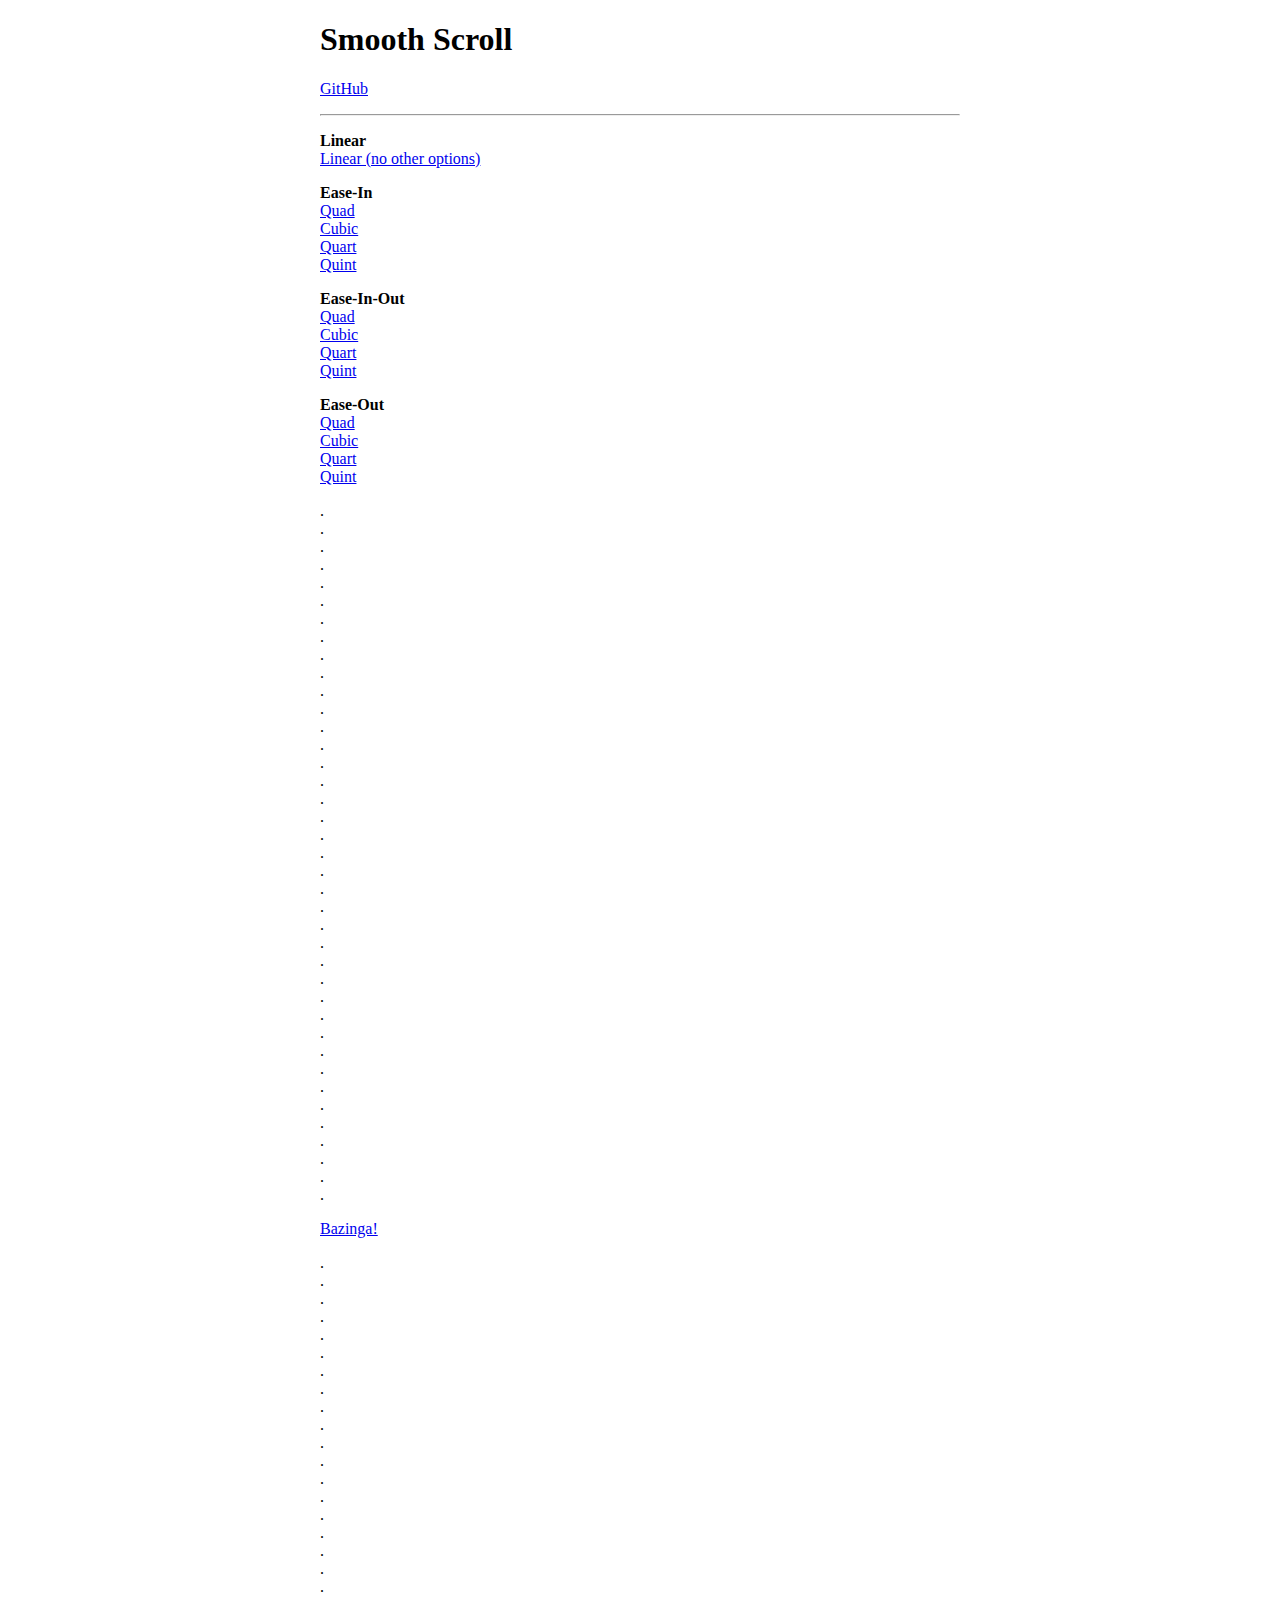
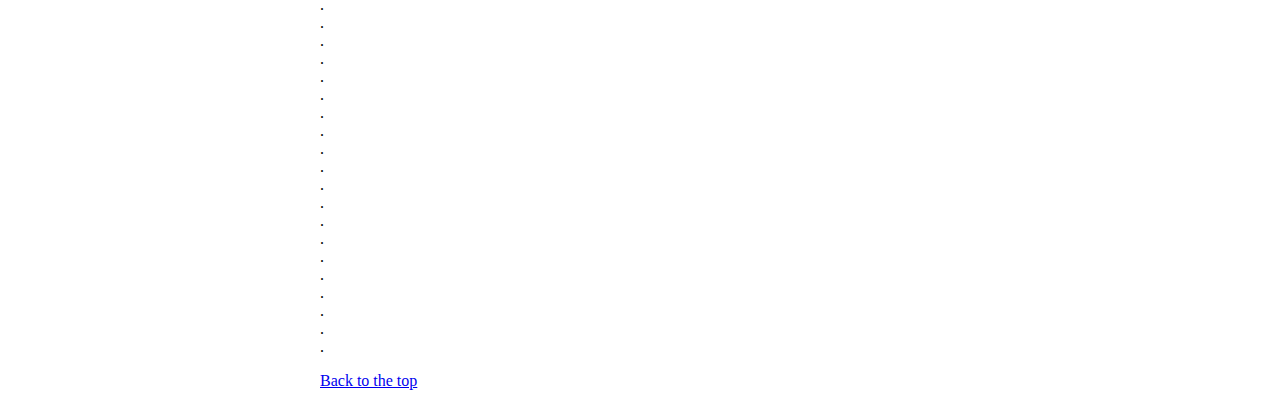
<file: bower_components/smooth-scroll/docs/index.html>
<!DOCTYPE html>
<html lang="en">

	<head>
		<meta charset="utf-8">
		<title>Smooth Scroll</title>
		<meta name="viewport" content="width=device-width, initial-scale=1.0">

		<!-- stylesheets -->
		<link rel="stylesheet" href="assets/css/custom.css" type="text/css">
	</head>

	<body>

		<main class="container" id="top">

			<nav>
				<h1>Smooth Scroll</h1>
				<p><a href="https://github.com/cferdinandi/smooth-scroll">GitHub</a></p>
				<hr>
			</nav>

			<section>
	<p>
		<strong>Linear</strong><br>
		<a data-scroll data-options='{ "easing": "linear" }' href="#bazinga">Linear (no other options)</a><br>
	</p>

	<p>
		<strong>Ease-In</strong><br>
		<a data-scroll data-options='{ "easing": "easeInQuad" }' href="#bazinga">Quad</a><br>
		<a data-scroll data-options='{ "easing": "easeInCubic" }' href="#bazinga">Cubic</a><br>
		<a data-scroll data-options='{ "easing": "easeInQuart" }' href="#bazinga">Quart</a><br>
		<a data-scroll data-options='{ "easing": "easeInQuint" }' href="#bazinga">Quint</a>
	</p>

	<p>
		<strong>Ease-In-Out</strong><br>
		<a data-scroll data-options='{ "easing": "easeInOutQuad" }' href="#bazinga">Quad</a><br>
		<a data-scroll data-options='{ "easing": "easeInOutCubic" }' href="#bazinga">Cubic</a><br>
		<a data-scroll data-options='{ "easing": "easeInOutQuart" }' href="#bazinga">Quart</a><br>
		<a data-scroll data-options='{ "easing": "easeInOutQuint" }' href="#bazinga">Quint</a>
	</p>

	<p>
		<strong>Ease-Out</strong><br>
		<a data-scroll data-options='{ "easing": "easeOutQuad" }' href="#bazinga">Quad</a><br>
		<a data-scroll data-options='{ "easing": "easeOutCubic" }' href="#bazinga">Cubic</a><br>
		<a data-scroll data-options='{ "easing": "easeOutQuart" }' href="#bazinga">Quart</a><br>
		<a data-scroll data-options='{ "easing": "easeOutQuint" }' href="#bazinga">Quint</a>
	</p>

	<p>
		.<br>.<br>.<br>.<br>.<br>.<br>.<br>.<br>.<br>.<br>.<br>.<br>.<br>
		.<br>.<br>.<br>.<br>.<br>.<br>.<br>.<br>.<br>.<br>.<br>.<br>.<br>
		.<br>.<br>.<br>.<br>.<br>.<br>.<br>.<br>.<br>.<br>.<br>.<br>.
	</p>

	<p id="bazinga"><a data-scroll href="#1@#%^-bottom">Bazinga!</a></p>

	<p>
		.<br>.<br>.<br>.<br>.<br>.<br>.<br>.<br>.<br>.<br>.<br>.<br>.<br>
		.<br>.<br>.<br>.<br>.<br>.<br>.<br>.<br>.<br>.<br>.<br>.<br>.<br>
		.<br>.<br>.<br>.<br>.<br>.<br>.<br>.<br>.<br>.<br>.<br>.<br>.
	</p>

	<p id="1@#%^-bottom"><a data-scroll data-options='{ "easing": "easeOutCubic" }' href="#">Back to the top</a></p>
			</section>
		</main>

		<!-- Javascript -->
		<script src='dist/js/buoy.js'></script>
		<script src='dist/js/smooth-scroll.js'></script>
		<script>
			smoothScroll.init({
				speed: 1000,
				easing: 'easeInOutCubic',
				offset: 0,
				updateURL: true,
				callback: function ( toggle, anchor ) {}
			});
		</script>


	</body>
</html>
</file>
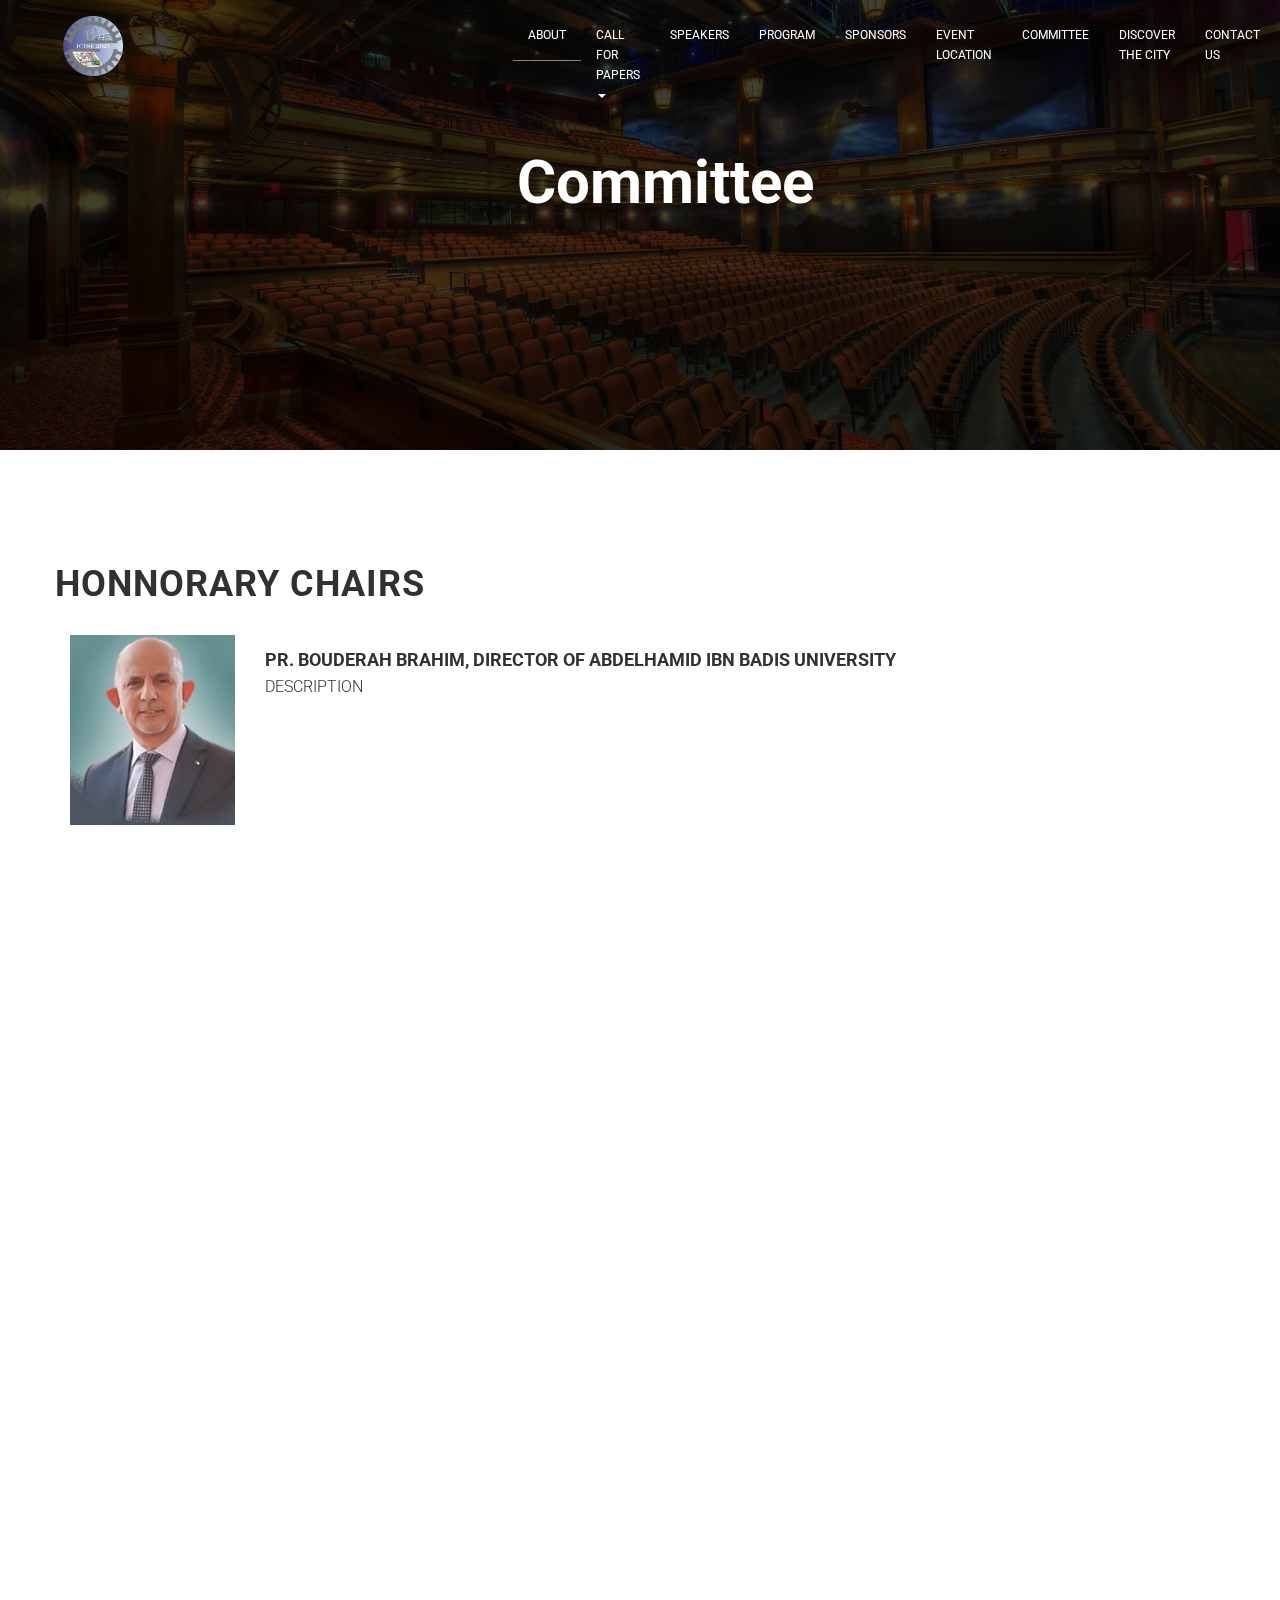
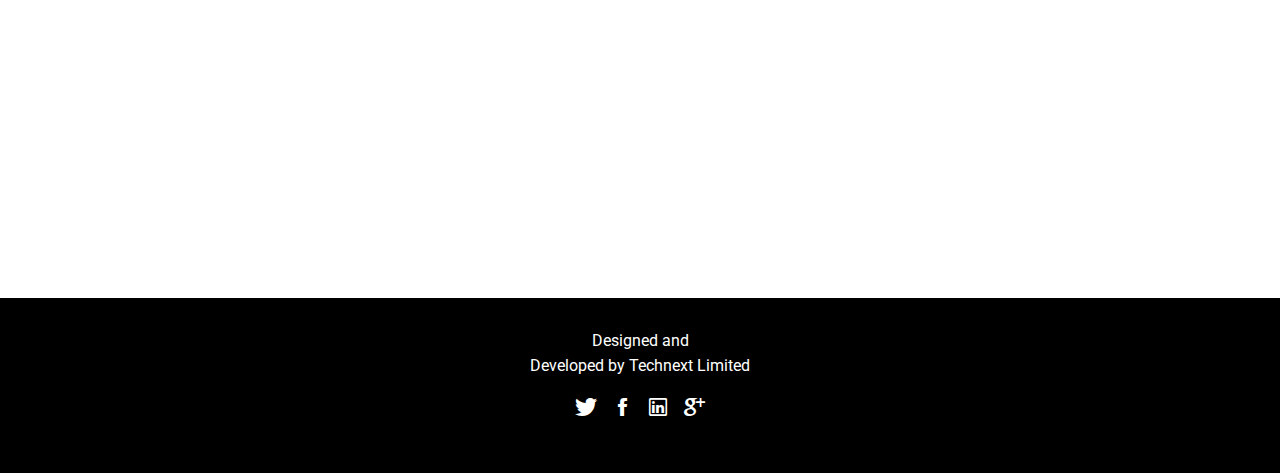
<file: committee.html>
<!DOCTYPE html>
<html lang="en">
<head>
    <meta charset="utf-8">
    <meta http-equiv="X-UA-Compatible" content="IE=edge">
    <meta name="viewport" content="width=device-width, initial-scale=1">

    <title>Conference</title>

    <!-- css -->
    <link rel="stylesheet" href="bower_components/bootstrap/dist/css/bootstrap.min.css">
    <link rel="stylesheet" href="bower_components/ionicons/css/ionicons.min.css">
    <link rel="stylesheet" href="assets/css/main.css">
    <link href="https://unpkg.com/aos@2.3.1/dist/aos.css" rel="stylesheet">
    <link rel="stylesheet" href="style.css">
</head>
<body data-spy="scroll" data-target="#site-nav">
    <script src="https://unpkg.com/aos@2.3.1/dist/aos.js"></script>
    <script>
        AOS.init();
    </script>
    <nav id="site-nav" class="navbar navbar-fixed-top navbar-custom">
        <div class="logo">
            <a href="index.html"> </a>
        </div>
        <ul class="nav-links nav navbar-nav navbar-right">
            <li class="active"><a href="index.html#about">About</a></li>
            <li class="dropdown">
                    <a class="dropdown-toggle" data-toggle="dropdown" href="#">Call for Papers
                    <span class="caret"></span></a>
                    <ul class="dropdown-menu">
                      <li><a href="index.html#submission">Important Dates</a></li>
                      <li><a href="index.htmlfaq#">Guidelines for Authors</a></li>
                      <li><a href="index.html#contribution">Submission</a></li>
                    </ul>
            </li>
            <li><a href="index.html#speakers">Speakers</a></li>              
            <li><a href="index.html#program">Program</a></li>                  
            <li><a href="index.html#partner">Sponsors</a></li>
            <li><a href="index.html#location">Event Location</a></li>     
            <li><a href="committee.html">Committee</a></li>             
            <li><a href="mostaganem_city.html">Discover the City</a></li>
            <li><a href="index.html#contact">Contact Us</a></li>
        </ul>
        <div class="menu-toggle">
            <span class="bar"></span>
            <span class="bar"></span>
            <span class="bar"></span>
        </div>
    </nav>

    <header id="committee-header" class="committee-header valign-center"> 
        <div class="intro">
            <h1 data-aos="fade-down" data-aos-duration = "1200">Committee</h1>
        </div>
    </header>

  

    <section id="committee" class="section committee ">
        <div class="container">
            <div class="row" data-aos="fade-up" data-aos-duration = "700">
                <h1 class="section-title">Honnorary Chairs</h1>
            </div>
            <div class="row" data-aos="fade-up" data-aos-duration = "700">
                    <div class="col-md-2" data-aos="fade-up" data-aos-duration = "300">
                        <!--div class="speaker"-->
                            <figure>
                                <img alt="" class="img-responsive center-block" src="assets/images/recteur-univ-mostaganem.png">
                            </figure>
                        <!--/div--><!-- /.speaker -->
                    </div>
                    <div class="col-md-10" data-aos="fade-up" data-aos-duration = "300">
                        <h4>Pr. BOUDERAH Brahim, Director of Abdelhamid Ibn Badis University</h4>
                        <p>Description</p>
                    </div>
            </div>
            <div class="row" data-aos="fade-up" data-aos-duration = "700">
                    <div class="col-md-2" data-aos="fade-up" data-aos-duration = "300">
                        <!--div class="speaker"-->
                        <br>
                            <figure>
                                <img alt="" class="img-responsive center-block" src="assets/images/ghezzardoyen.jpg">
                            </figure>
                        <!--/div--><!-- /.speaker -->
                    </div>
                    <div class="col-md-10" data-aos="fade-up" data-aos-duration = "300">
                        <h4>Pr. GHEZZAR Mouffok Redouane, Dean of the Faculty of Science and Technology</h4>
                        <p>Description</p>
                    </div>
            </div>   
        </div>
        <div class="container">
            <div class="row" data-aos="fade-up" data-aos-duration = "700">
                <h1 class="section-title"><br>Conference Chairs</h1>
            </div>
            <div class="row" data-aos="fade-up" data-aos-duration = "700">
                    <div class="col-md-2" data-aos="fade-up" data-aos-duration = "300">
                        <!--div class="speaker"-->
                            <figure>
                                <img alt="" class="img-responsive center-block" src="assets/images/unknown-man.jpg">
                            </figure>
                        <!--/div--><!-- /.speaker -->
                    </div>
                    <div class="col-md-10" data-aos="fade-up" data-aos-duration = "300">
                        <h4>Conference Chair: Dr. BELKACEM Ould Said</h4>
                        <p>Description</p>
                    </div>
            </div>
            <div class="row" data-aos="fade-up" data-aos-duration = "700">
                    <div class="col-md-2" data-aos="fade-up" data-aos-duration = "300">
                        <!--div class="speaker"-->
                            <br>
                            <figure>
                                <img alt="" class="img-responsive center-block" src="assets/images/fatehoudina.jpg">
                            </figure>
                        <!--/div--><!-- /.speaker -->
                    </div>
                    <div class="col-md-10" data-aos="fade-up" data-aos-duration = "300">
                        <h4>Scientific Committee Chair: Pr. FATEH MEBAREK-OUDINA</h4>
                        <p>Description</p>
                    </div>
            </div>
        </div>
        <div class="container">
        <div class="row" data-aos="fade-up" data-aos-duration = "700">
            <div class="col-md-12">
                <h1 class="section-title"><br>Scientific Committee</h1>
                <table id="chairs">
                  <tr>
                    <td>Pr. BOUDERAH Brahim</td>
                    <td>Director of Abdelhamid Ibn Badis University</td>
                  </tr>
                </table>
            </div>
        </div>
        </div>
        <div class="container">
        <div class="row" data-aos="fade-up" data-aos-duration = "700">
            <div class="col-md-12">
                <h1 class="section-title"><br>Origanizing Committee</h1>
                <table id="chairs">
                  <tr>
                    <td>Pr. BOUDERAH Brahim</td>
                    <td>Director of Abdelhamid Ibn Badis University</td>
                  </tr>
                </table>
            </div>
        </div>
    </div>
    </section>


    <footer class="site-footer">
        <div class="container">
            <div class="row">
                <div class="col-md-12">
                    <p class="site-info">Designed and <br> Developed by <a href="http://technextit.com">Technext Limited</a></p>
                    <ul class="social-block">
                        <li><a href=""><i class="ion-social-twitter"></i></a></li>
                        <li><a href=""><i class="ion-social-facebook"></i></a></li>
                        <li><a href=""><i class="ion-social-linkedin-outline"></i></a></li>
                        <li><a href=""><i class="ion-social-googleplus"></i></a></li>
                    </ul>
                </div>
            </div>
        </div>
    </footer>

    <!-- script -->
    <script src="bower_components/jquery/dist/jquery.min.js"></script>
    <script src="bower_components/bootstrap/dist/js/bootstrap.min.js"></script>
    <script src="bower_components/smooth-scroll/dist/js/smooth-scroll.min.js"></script>
    <script src="assets/js/main.js"></script>
</body>
</html>
</file>
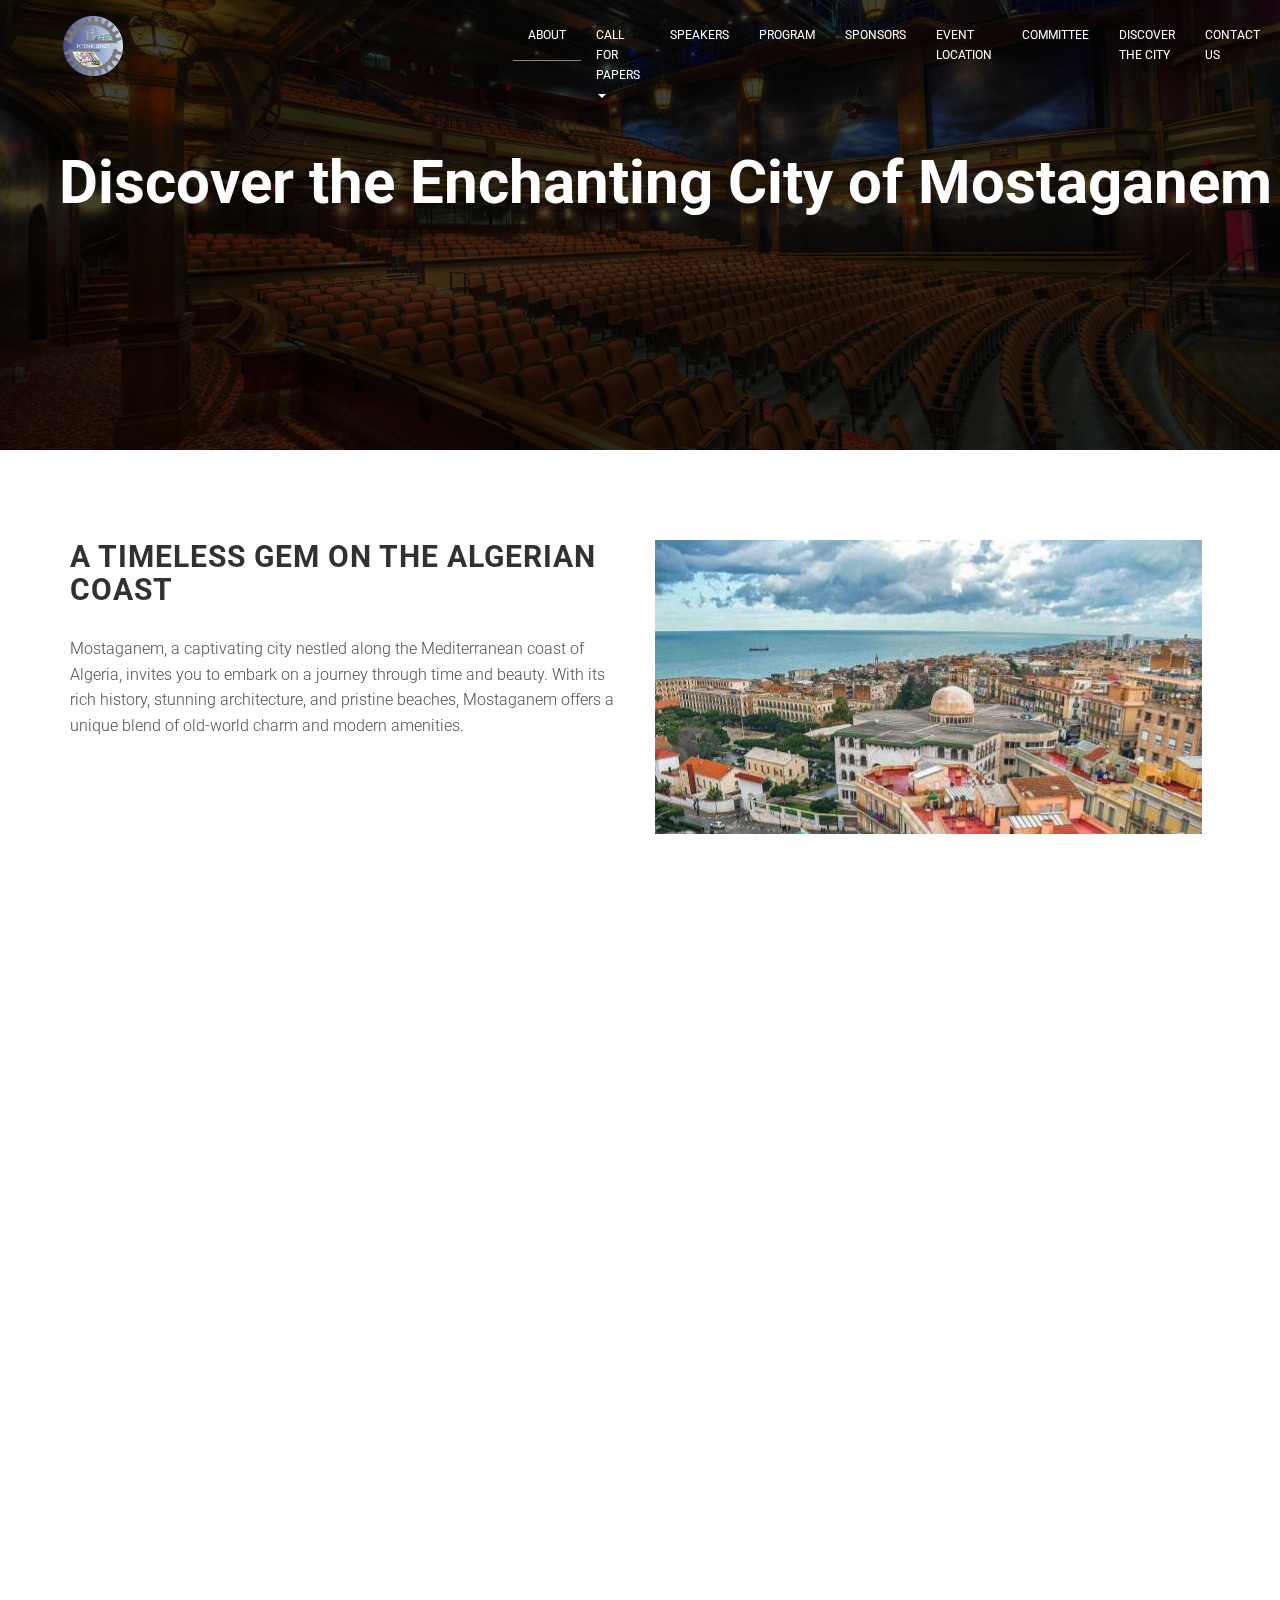
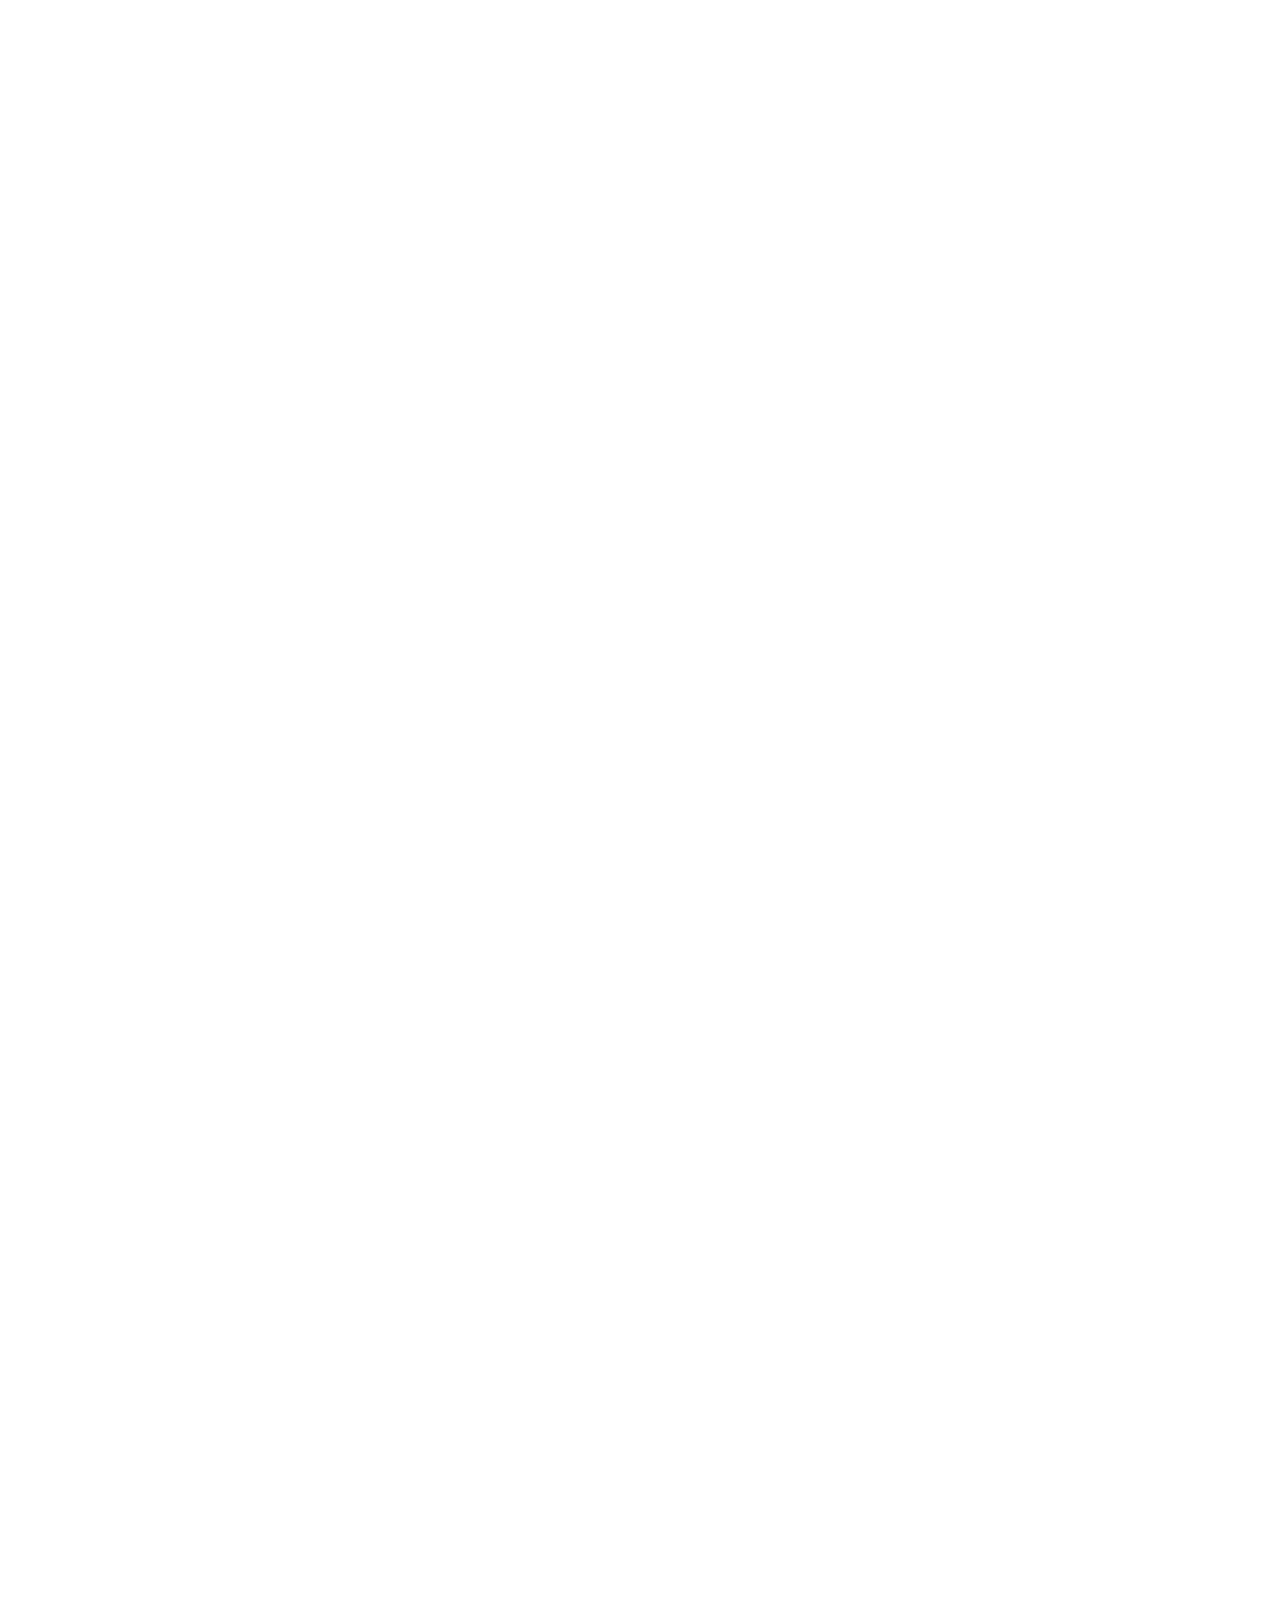
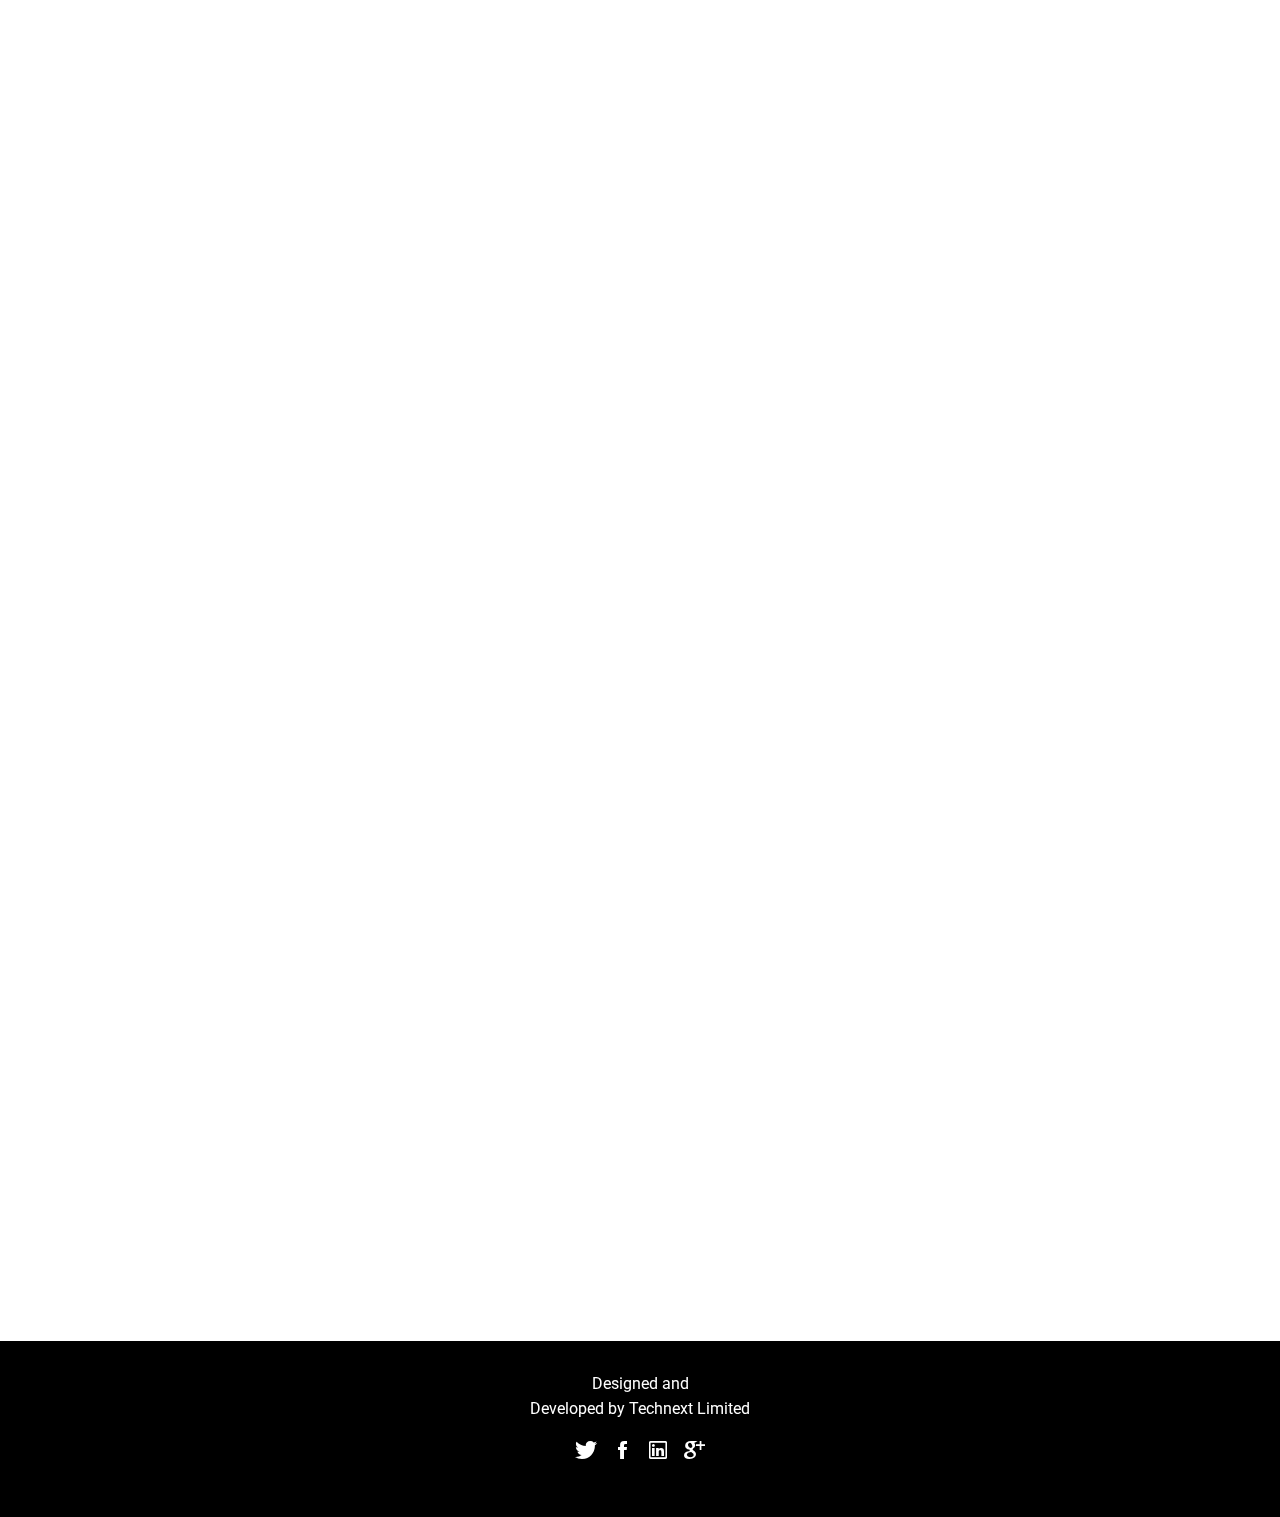
<file: mostaganem_city.html>
<!DOCTYPE html>
<html lang="en">
<head>
    <meta charset="utf-8">
    <meta http-equiv="X-UA-Compatible" content="IE=edge">
    <meta name="viewport" content="width=device-width, initial-scale=1">

    <title>Conference</title>

    <!-- css -->
    <link rel="stylesheet" href="bower_components/bootstrap/dist/css/bootstrap.min.css">
    <link rel="stylesheet" href="bower_components/ionicons/css/ionicons.min.css">
    <link rel="stylesheet" href="assets/css/main.css">
    <link href="https://unpkg.com/aos@2.3.1/dist/aos.css" rel="stylesheet">
    <link rel="stylesheet" href="style.css">
</head>
<body data-spy="scroll" data-target="#site-nav">
    <script src="https://unpkg.com/aos@2.3.1/dist/aos.js"></script>
    <script>
        AOS.init();
    </script>
    <nav id="site-nav" class="navbar navbar-fixed-top navbar-custom">
        <div class="logo">
            <a href="index.html"> </a>
        </div>
        <ul class="nav-links nav navbar-nav navbar-right">
            <li class="active"><a href="index.html#about">About</a></li>
                    <li class="dropdown">
                    <a class="dropdown-toggle" data-toggle="dropdown" href="#">Call for Papers
                    <span class="caret"></span></a>
                    <ul class="dropdown-menu">
                      <li><a href="index.html#submission">Important Dates</a></li>
                      <li><a href="index.html#faq">Guidelines for Authors</a></li>
                      <li><a href="index.html#contribution">Submission</a></li>
                    </ul>
                    </li>
                    <li><a href="index.html#speakers">Speakers</a></li>              
                    <li><a href="index.html#program">Program</a></li>                  
                    <li><a href="index.html#partner">Sponsors</a></li>
                    <li><a href="index.html#location">Event Location</a></li>     
                    <li><a href="committee.html">Committee</a></li>             
                    <li><a href="mostaganem_city.html">Discover the City</a></li>
                    <li><a href="index.html#contact">Contact Us</a></li>
        </ul>
        <div class="menu-toggle">
            <span class="bar"></span>
            <span class="bar"></span>
            <span class="bar"></span>
        </div>
    </nav>

    <header id="committee-header" class="committee-header valign-center"> 
        <div class="intro">

            <!--h2 data-aos="fade-down" data-aos-duration = "1200">25 April, 2025 / Mostaganem Algeria</h2-->
            
            <h1 data-aos="fade-down" data-aos-duration = "1200">Discover the Enchanting City of Mostaganem</h1>
            
            <!--p>First &amp; Largest Conference</p-->
            
            <!--a class="btn btn-white" data-aos="fade-down" data-scroll data-aos-duration = "1200"href="#contribution">Register Now</a-->
        
        </div>
    </header>

  

    <section id="photos" class="section photos">
        <div class="container">
            <div class="row" data-aos="fade-up" data-aos-duration = "700">
                <div class="col-md-6">
                    <h2 class="section-title">A Timeless Gem on the Algerian Coast</h2>
                    <p>Mostaganem, a captivating city nestled along the Mediterranean coast of Algeria, invites you to embark on a journey through time and beauty. With its rich history, stunning architecture, and pristine beaches, Mostaganem offers a unique blend of old-world charm and modern amenities.</p>
                </div>
                <div class="col-sm-6">
                    <figure>
                        <img alt="" class="img-responsive" src="assets/images/photos/mostaganem.jpg"> <br><br>
                    </figure>
                </div>
            </div> 
            <div class="row" data-aos="fade-up" data-aos-duration = "700">
                <div class="col-md-12">
                    <h3 class="section-title">A Glimpse into the Past</h3>
                    <p>Explore the historic center, where centuries-old buildings stand as testaments to its colonial past... </p>
                </div>
                <div class="row">
                <div class="col-md-12">
                    <ul class="grid">
                        
                        <li class="grid-item grid-item-sm-6">
                            <img alt="" class="img-responsive center-block" src="assets/images/photos/photos-5.jpg">
                        </li>

                        <li class="grid-item grid-item-sm-3">
                            <img alt="" class="img-responsive center-block" src="assets/images/photos/photos-4.jpg">
                        </li>

                        <li class="grid-item grid-item-sm-3">
                            <img alt="" class="img-responsive center-block" src="assets/images/photos/photos-8.jpg">
                        </li>

                        <li class="grid-item grid-item-sm-3">
                            <img alt="" class="img-responsive center-block" src="assets/images/photos/photos-13.jpg">
                        </li>

                        <li class="grid-item grid-item-sm-3">
                            <img alt="" class="img-responsive center-block" src="assets/images/photos/photos-9.jpg">
                        </li>
                    </ul>
                </div>
                <div class="col-md-12">
                    <h3 class="section-title"></h3>
                    <p>Admire the intricate details of the architectural marvels, such as the Great Mosque of Mostaganem and the Turkish Fort. Lose yourself in the labyrinthine streets of the Old Medina, a fascinating neighborhood steeped in tradition.</p>
                </div>
                <div class="row">
                <div class="col-md-12">
                    <ul class="grid">
                        
                        <li class="grid-item grid-item-sm-6">
                            <img alt="" class="img-responsive center-block" src="assets/images/photos/photos-14.jpg">
                        </li>
                        
                        <li class="grid-item grid-item-sm-3">
                            <img alt="" class="img-responsive center-block" src="assets/images/photos/photos-17.jpg">
                        </li>



                        <li class="grid-item grid-item-sm-3">
                            <img alt="" class="img-responsive center-block" src="assets/images/photos/photos-12.jpg">
                        </li>

                        <li class="grid-item grid-item-sm-3">
                            <img alt="" class="img-responsive center-block" src="assets/images/photos/photos-16.jpg">
                        </li>

                        <li class="grid-item grid-item-sm-3">
                            <img alt="" class="img-responsive center-block" src="assets/images/photos/photos-15.jpg"><br><br>
                        </li>
                    </ul>
                </div>
            </div>            
            </div> 
            <div class="row" data-aos="fade-up" data-aos-duration = "700">
                <div class="col-md-12">
                    <h3 class="section-title">Sun, Sea, and Serenity</h3>
                    <p>Mostaganem boasts pristine beaches that stretch for miles along the coastline. Relax under the warm Algerian sun, take a refreshing dip in the crystal-clear waters, or indulge in various water sports. The city's coastal promenade offers a picturesque setting for leisurely strolls and stunning sunsets.</p>
                </div>
                <div class="row">
                <div class="col-md-12">
                    <ul class="grid">
                        
                        <li class="grid-item grid-item-sm-6">
                            <img alt="" class="img-responsive center-block" src="assets/images/photos/photos-20.jpg">
                        </li>
                        <li class="grid-item grid-item-sm-3">
                            <img alt="" class="img-responsive center-block" src="assets/images/photos/photos-6.jpg">
                        </li>
                        <li class="grid-item grid-item-sm-3">
                            <img alt="" class="img-responsive center-block" src="assets/images/photos/photos-18.jpg">
                        </li>
                        <li class="grid-item grid-item-sm-3">
                            <img alt="" class="img-responsive center-block" src="assets/images/photos/photos-19.jpg">
                        </li>
                        <li class="grid-item grid-item-sm-3">
                            <img alt="" class="img-responsive center-block" src="assets/images/photos/photos-21.jpg"><br><br>
                        </li>
                    </ul>
                </div>
            </div>          
            </div> 
            <div class="row" data-aos="fade-up" data-aos-duration = "700">
                <div class="col-md-12">
                    <h3 class="section-title">Modern Comfort and Luxury</h3>
                    <p>For those seeking a luxurious retreat, Mostaganem offers a range of prestigious hotels and resorts. Immerse yourself in comfort and elegance as you enjoy world-class amenities, gourmet dining, and breathtaking views.</p>
                </div>
                <div class="row">
                <div class="col-md-12">
                    <ul class="grid">
                        
                        <li class="grid-item grid-item-sm-6">
                            <img alt="" class="img-responsive center-block" src="assets/images/photos/photos-3.jpg">
                        </li>
                        <li class="grid-item grid-item-sm-3">
                            <img alt="" class="img-responsive center-block" src="assets/images/photos/photos-11.jpg">
                        </li>
                        <li class="grid-item grid-item-sm-3">
                            <img alt="" class="img-responsive center-block" src="assets/images/photos/photos-10.jpg">
                        </li>
                        <li class="grid-item grid-item-sm-3">
                            <img alt="" class="img-responsive center-block" src="assets/images/photos/photos-7.jpg">
                        </li>
                    </ul>
                </div>
            </div>        
            </div> 
        </div>
    </section>
    
    <footer class="site-footer">
        <div class="container">
            <div class="row">
                <div class="col-md-12">
                    <p class="site-info">Designed and <br> Developed by <a href="http://technextit.com">Technext Limited</a></p>
                    <ul class="social-block">
                        <li><a href=""><i class="ion-social-twitter"></i></a></li>
                        <li><a href=""><i class="ion-social-facebook"></i></a></li>
                        <li><a href=""><i class="ion-social-linkedin-outline"></i></a></li>
                        <li><a href=""><i class="ion-social-googleplus"></i></a></li>
                    </ul>
                </div>
            </div>
        </div>
    </footer>

    <!-- script -->
    <script src="bower_components/jquery/dist/jquery.min.js"></script>
    <script src="bower_components/bootstrap/dist/js/bootstrap.min.js"></script>
    <script src="bower_components/smooth-scroll/dist/js/smooth-scroll.min.js"></script>
    <script src="assets/js/main.js"></script>
</body>
</html>
</file>
<file: assets/css/main.css>
/* 
 * 1. Google Font
 */
@import url(http://fonts.googleapis.com/css?family=Roboto:300,400,700);
/* 
 * 2.0 Global Style
 */
html {
  font-family: 'Roboto', sans-serif;
  font-size: 16px;
}

:root {
  --default-font: "Roboto",  sans-serif;
}

:root { 
  --background-color: #0D1A29; /* (Previously pale gray) Blue Background color for the entire website, including individual sections */
  --default-color: #4e4e4e; /* Dark liver Default color used for the majority of the text content across the entire website */
  /*--default-color: #0097b2;*/
  --heading-color: #313131; /* Dark gray Color for headings, subheadings and title throughout the website */
  --accent-color: #f8f8f8; /* Pale Gray Accent color that represents your brand on the website. It's used for buttons, links, and other elements that need to stand out */
  --surface-color: #ffffff; /* The surface color is used as a background of boxed elements within sections, such as cards, icon boxes, or other elements that require a visual separation from the global background. */
  --contrast-color: #ffffff; /* Contrast color for text, ensuring readability against backgrounds of accent, heading, or default colors. */
}

:root {
  scroll-behavior: smooth;
}
body {
  color: #4e4e4e;
  font-family: 'Roboto', sans-serif;
  font-size: 16px;
  font-weight: 300;
  line-height: 1.6;
  position: relative;
  -webkit-font-smoothing: antialiased;
  /*opacity: 0;
  transition: opacity 3s;*/
  animation: fadeInAnimation ease 3s;
  animation-iteration-count: 1;
  animation-fill-mode: forwards;
}

@keyframes fadeInAnimation {
            0% {
                opacity: 0;
            }

            100% {
                opacity: 1;
            }
        }

.timer {  
  font-size: 4em;
  /*font-weight: 100;*/
  font-weight: 500;
  color: #fff;
  text-shadow: 0 0 20px #48C8FF;

  
  div {
    display: inline-block;
    min-width: 90px;
    
    span {
      color: #fff;
      display: block;
      font-size: .35em;
      font-weight: 400;
      padding-left: 40px;
      padding-right: 40px;
    }
  }
}


a {
  color: #000;
}
a:focus {
  outline: none;
}

h1,
h2,
h3,
h4,
h5,
h6 {
  font-weight: 700;
}

p {
  margin: 0 0 30px;
}

ul li {
  font-weight: 700;
  margin-bottom: 10px;
}

.custom-list-icon, .list-arrow-right {
  list-style-type: none;
  padding: 0;
}
.custom-list-icon li, .list-arrow-right li {
  position: relative;
  padding-left: 20px;
}
.custom-list-icon li::before, .list-arrow-right li::before {
  position: absolute;
  left: 0;
  color: #4e4e4e;
  font-family: "Ionicons";
}

.social-block {
  list-style-type: none;
  padding: 0;
}
.social-block li {
  display: inline-block;
}
.social-block li a {
  display: inline-block;
  height: 32px;
  width: 32px;
  color: #4e4e4e;
}
.social-block li a i {
  font-size: 1.5em;
}
.social-block li a:hover, .social-block li a:focus {
  color: #000;
}

.btn.active.focus,
.btn.active:focus,
.btn.focus,
.btn:active.focus,
.btn:active:focus,
.btn:focus {
  outline: none;
}

.btn {
  border: 0;
  border-radius: 0;
  padding: 6px 28px;
  text-transform: uppercase;
  -webkit-transform: translateZ(0);
          transform: translateZ(0);
  -webkit-backface-visibility: hidden;
          backface-visibility: hidden;
  -moz-osx-font-smoothing: grayscale;
  -webkit-transition-duration: 0.3s;
          transition-duration: 0.3s;
  -webkit-transition-property: -webkit-transform;
          transition-property: transform;
}
.btn:hover {
  -webkit-transform: scale(0.9);
      -ms-transform: scale(0.9);
          transform: scale(0.9);
}

.form-control {
  border-radius: 0;
  box-shadow: none;
  height: 48px;
  padding: 10px 12px;
  font-size: 16px;
  line-height: 1.6;
}
.form-control:focus {
  box-shadow: none;
  border-color: #ccc;
  background-color: #f8f8f8;
}

.valign-center {
  display: -webkit-box;
  display: -webkit-flex;
  display: -ms-flexbox;
  display: flex;
  -webkit-box-align: center;
  -webkit-align-items: center;
      -ms-flex-align: center;
          align-items: center;
}

.section {
  padding: 70px 0;
}

.section-title {
  color: #313131;
  letter-spacing: 1px;
  margin: 0 0 20px;
  text-transform: uppercase;
  text-align: center;
}

/* 
 * 3.0 Helper Class
 */
/* 
 * 3.1 Helper Class: font-weight
 */
.font-300 {
  font-weight: 300;
}

.font-400 {
  font-weight: 400;
}

.font-700 {
  font-weight: 700;
}

/* 
 * 3.2 Helper Class: margin
 */
.mt0 {
  margin-top: 0;
}

.mb0 {
  margin-bottom: 0;
}

.mt20 {
  margin-top: 20px;
}

/* 
 * 3.3 Helper Class: list
 */
.list-arrow-right li::before {
  content: "\f3d3";
}

/* 
 * 3.4 Helper Class: button
 */
.btn-white {
  color: #000;
  background-color: #fff;
}
.btn-white:hover, .btn-white:focus {
  color: #000;
  background-color: #fff;
}

.btn-black {
  color: #fff;
  background-color: #000;
}
.btn-black:hover, .btn-black:focus {
  color: #fff;
  background-color: #000;
}

/* 
 * 3.5 Helper Class: background
 */
.bg-image, .bg-image-1, .bg-image-2 {
  position: relative;
}
.bg-image::before, .bg-image-1::before, .bg-image-2::before {
  content: "";
  position: absolute;
  top: 0;
  right: 0;
  bottom: 0;
  left: 0;
}

.bg-image-1 {
  background: url(../images/backgrounds/bg-1.jpg) no-repeat center center/cover;
}
.bg-image-1::before {
  background-color: rgba(0, 0, 0, 0.7);
}

.bg-image-2 {
  background: url(../images/backgrounds/bg-2.jpg) no-repeat center bottom/cover;
}
.bg-image-2::before {
  background-color: rgba(0, 0, 0, 0.7);
}

@media (min-width: 768px) {
  .section {
    padding: 90px 0;
  }

  .section-title {
    color: #313131;
    letter-spacing: 1px;
    margin: 0 0 60px;
    text-transform: uppercase;
    text-align: left;
  }
}
/* 
 * 4.0 Navigation
 */

.navbar-custom {
  display: flex;
  color: #fff;
  justify-content: space-between;
  align-items: center;
  padding: 10px 20px;
  border: 0;
  margin: 0;
  padding-top: 10px;
  padding-bottom: 10px;
  background-color: #000;
  -webkit-transition: all 0.2s linear 0s;
          transition: all 0.2s linear 0s;
}
.navbar-custom .navbar-nav li {
  margin: 0;
}
.navbar-custom .navbar-nav > li > a {
  color: #fff;
  text-transform: uppercase;
  font-size: 12px;
  font-weight: 400;
  border-bottom: 1px solid transparent;
}
.navbar-custom .navbar-nav > li > a:focus, .navbar-custom .navbar-nav > li > a:hover {
  background-color: transparent;
  border-color: rgba(255, 255, 255, 0.5);
}
.navbar-custom .navbar-nav > .active > a {
  border-color: rgba(255, 255, 255, 0.5);
}

.navbar-toggle {
  border: 0;
  border-radius: 0;
  margin-top: 2px;
}
.navbar-toggle .icon-bar {
  background-color: #fff;
}

.navbar-solid {
  background-color: #000 !important;
  padding: 0 !important;
  -webkit-transition: all 0.2s linear 0s;
          transition: all 0.2s linear 0s;
}

.site-branding {
  float: left;
  margin-top: 0;
  margin-left: 10px;
}
.logo {
  color: #fff;
  background: url(../images/logo.png) no-repeat;
  background-size: 60px;
  background-position: 10% 0%;
  height: 100px;
  max-height: 100px;
  width: 100%;
  display: table-cell;
}

.logo a {
    color: #fff;
    font-size: 14px;
    font-weight: 700;
    margin-right: 5px;
    margin-left: 2px;
    letter-spacing: 3px;
    text-transform: uppercase;
}

.logo:focus, .logo:hover {
  text-decoration: none;
}


/* 
 * 5.0 Site Header
 */
.site-header {
  width: 100%;
  height: 100%;
  min-height: 100vh;
  position: relative;
  text-align: center;
  /*background: url(../images/backgrounds/header.jpg) no-repeat center center/cover;*/
  background-size: cover;
  background-repeat: no-repeat;
  background-position: center;
  display: table;
  animation: site-header 15s ease-in-out infinite;

}

@keyframes site-header {
0% { background-image: url("../images/backgrounds/header.jpg");}
33% { background-image: url("../images/backgrounds/header1.jpg"); }
66% { background-image: url("../images/backgrounds/header2.jpg"); }
100% { background-image: url("../images/backgrounds/header3.jpg"); }
} 

.committee-header {
  width: 100%;
  height: 100%;
  min-height: 50vh;
  position: relative;
  text-align: center;
  /*background: #006A6D;*/
  background: url(../images/backgrounds/header1.jpg) no-repeat center center/cover;
  display: table;
}

.city-header {
  width: 100%;
  height: 100%;
  min-height: 50vh;
  position: relative;
  text-align: center;
  /*background: #006A6D;*/
  background: url(../images/backgrounds/header1.jpg) no-repeat center center/cover;
  display: table;
}
.committee-header h1
{
  margin-top: 150px;
  font-size: 60px;
  margin-left: 50px;
  color: #fff;
  
}
.city-header  h1
{
  margin-top: 150px;
  font-size: 60px;
  margin-left: 50px;
  /*color: #fff;*/
  
}
.committee-header::before {
  content: "";
  position: absolute;
  top: 0;
  right: 0;
  bottom: 0;
  left: 0;
  background-color: rgba(0, 0, 0, 0.75);
}
.city-header ::before {
  content: "";
  position: absolute;
  top: 0;
  right: 0;
  bottom: 0;
  left: 0;
  background-color: rgba(0, 0, 0, 0.75);
}

#chairs {
  border-collapse: collapse;
  width: 100%;
}

#chairs td, #chairs th {
  /*border: 1px solid #ddd;*/
  padding: 8px;
}

#chairs tr:nth-child(even){background-color: #f2f2f2;}

#chairs tr:hover {background-color: #ddd;}

#chairs th {
  padding-top: 12px;
  padding-bottom: 12px;
  text-align: left;
  background-color: #04AA6D;
  color: white;
}


.site-header::before {
  content: "";
  position: absolute;
  top: 0;
  right: 0;
  bottom: 0;
  left: 0;
  background-color: rgba(0, 0, 0, 0.75);
}
.site-header .intro {
  color: #fff;
  position: relative;
  text-align: center;
  text-transform: uppercase;
  width: 100%;
  z-index: 1;
  padding: 0 15px;
  display: table-cell;
  vertical-align: middle;
  height: 100vh;
}
.site-header .intro h2 {
  margin-top: 0px;
  font-size: 25px;
  font-weight: 300;
}
.site-header .intro h1 {
  margin-top: 0px;
  font-size: 40px;
}
.site-header .intro p {
  font-size: 20px;
  margin-bottom: 10px;
  font-weight: 300;
}

@media (min-width: 768px) {
  .navbar-custom {
    background-color: transparent;
    padding-top: 30px;
  }

  .site-branding {
    margin-top: 6px;
    margin-left: 0;
  }
}
/* 
 * 6.0 Section
 */
/* 
 * 6.1 Section: About 
 */
.about .section-title {
  margin: 0 0 25px;
}
.about figure {
  margin-bottom: 25px;
}

/* 
 * 6.2 Section: Facts
 */
.facts i {
  color: #fff;
  font-size: 3em;
}
.facts h3 {
  color: #fff;
  text-align: center;
  font-weight: 400;
}

/* 
 * 6.3 Section: Committee
 */
.committee {
  color: #313131;
  text-transform: uppercase;
  margin: 25px 0;
}
.committee h4 {
  margin-top: 15px;
  margin-bottom: 5px;
}
.committee p {
  margin-bottom: 5px;
}

/*.speaker img:hover {
  opacity: .7;
}*/

/* 
 * 6.3 Section: Speaker
 */
.speaker {
  text-align: center;
  color: #313131;
  text-transform: uppercase;
  margin: 25px 0;
}
.speaker h4 {
  margin-top: 15px;
  margin-bottom: 5px;
}
.speaker p {
  margin-bottom: 5px;
}
.speaker img:hover {
  opacity: .7;
}

/* 
 * 6.4 Section: Registration & Pricing
 */
/* 
 * 6.5 Section: Contribution
 */
.contribution {
  text-align: center;
  color: #fff;
}
/*
* buy-tickets section
*/
.buy-tickets .pricing-item {
  background-color: #f8f8f8;
  box-shadow: 0 3px 20px -2px rgba(0, 0, 0, 0.1);
  padding-bottom: 30px;
  position: relative;
}

/*.buy-tickets .pricing-item h3 {
  font-weight: 700;
  margin-bottom: 0;
  font-size: 24px;
  font-family: var(--default-font);
}*/

.buy-tickets .pricing-item h4 {
  font-size: 48px;
  /*color: var(--accent-color);*/
  font-weight: 400;
  margin-bottom: 25px;
  /*text-align: center;*/
  
}

.buy-tickets .pricing-item h4 sup {
  font-size: 30px;
  
}

.buy-tickets .pricing-item h4 span {
  /*color: color-mix(in srgb, var(--default-color), transparent 20%);*/
  font-size: 30px;
  
}

.buy-tickets .pricing-item ul {
  padding: 20px 0;
  list-style: none;
  /*color: color-mix(in srgb, var(--default-color), transparent 40%);*/
  color: var(--default-color);
  text-align: left;
  line-height: 20px;
  
}

.buy-tickets .pricing-item ul li {
  padding-top: 15px;
  display: flex;
  align-items: center;
  
}

.buy-tickets .pricing-item ul i {
  color: #f8f8f8;
  font-size: 24px;
  padding-right: 3px;
  
}

.buy-tickets .pricing-item ul .na {
  /*color: color-mix(in srgb, var(--default-color), transparent 40%);*/
  color: var(--default-color);
  
}

.buy-tickets .pricing-item ul .na i {
  /**color: color-mix(in srgb, var(--default-color), transparent 40%);*/
  color: var(--default-color);
  
}

.buy-tickets .pricing-item ul .na span {
  text-decoration: line-through;
  
}

/**.buy-tickets .buy-btn {
  color: var(--contrast-color);
  background-color: var(--accent-color);
  border: 2px solid var(--accent-color);
  display: inline-block;
  padding: 12px 40px;
  border-radius: 4px;
  transition: none;
  font-size: 16px;
  font-weight: 500;
  transition: 0.3s;
  
}*/

.buy-tickets .buy-btn:hover {
  background: color-mix(in srgb, #f8f8f8, transparent 20%);
}

.buy-tickets .featured {
  background: #f8f8f8;
}

.buy-tickets .featured h3,
.buy-tickets .featured h4,
.buy-tickets .featured h4 span,
.buy-tickets .featured ul,
.buy-tickets .featured ul .na,
.buy-tickets .featured ul i,
.buy-tickets .featured ul .na i {
  color: var(--default-color);
}

.buy-tickets .featured .buy-btn {
  background: var(--accent-color);
  color: var(--default-color);
  border-color: var(--default-color);
}

.buy-tickets .featured .buy-btn:hover {
  background: color-mix(in srgb, var(--accent-color) 90%, black 15%);
  color: var(--default-color);
}

/* 
 * 6.6 Section: Schedule
 */
.schedule-box {
  position: relative;
  background-color: #000;
  color: #fff;
  text-align: center;
  padding: 50px 0;
  margin: 25px 0 0;
}
.schedule-box::before {
  content: '';
  position: absolute;
  top: 5px;
  right: 5px;
  bottom: 5px;
  left: 5px;
  border: 1px solid #fff;
}

.program {
  --background-color: color-mix(in srgb, #fff, transparent 95%);
}

.program .nav-pills{
  text-align: center;
  margin: auto;
  display: block;
  border-bottom: 0;
  margin-bottom: 30px;
}

.program .nav-pills li {
  /*display: inline-block;*/
  margin-bottom: 0;
}

.program .nav-pills a {
  border: none;
  border-radius: 100px;
  font-weight: 600;
  background-color: #000;
  color: var(--contrast-color);
  padding: 10px 10px;
}

@media (max-width: 991px) {
  .program .nav-pills a {
    padding: 8px 60px;
  }
}

@media (max-width: 767px) {
  .program .nav-pills a {
    padding: 8px 50px;
  }
}

@media (max-width: 480px) {
  .program .nav-pills a {
    padding: 8px 30px;
  }
}

.program .nav-pills a.active {
  background-color: #000;
  color: var(--contrast-color);
}

.program .sub-heading {
  text-align: center;
  font-size: 18px;
  font-style: italic;
  margin: 0 auto 30px auto;
}

@media (min-width: 991px) {
  .program .sub-heading {
    width: 75%;
  }
}

.program .tab-pane {
  transition: ease-in-out 0.2s;
}

.program .schedule-item {
  border-bottom: 1px solid color-mix(in srgb, var(--default-color), transparent 25%);
  padding-top: 15px;
  padding-bottom: 15px;
  transition: background-color ease-in-out 0.3s;
}

.program .schedule-item time {
  padding-bottom: 5px;
  display: inline-block;
}

.program .schedule-item .speaker {
  width: 60px;
  height: 60px;
  overflow: hidden;
  border-radius: 50%;
  float: left;
  margin: 0 10px 10px 0;
}

.program .schedule-item .speaker img {
  height: 100%;
  transform: translateX(-50%);
  margin-left: 50%;
  transition: all ease-in-out 0.3s;
}

.program .schedule-item h4 {
  font-size: 18px;
  font-weight: 600;
  margin-bottom: 5px;
}

.program .schedule-item h4 span {
  font-style: italic;
  color: color-mix(in srgb, var(--default-color), transparent 50%);
  font-weight: normal;
  font-size: 16px;
}

.program .schedule-item p {
  font-style: italic;
  color: color-mix(in srgb, var(--default-color), transparent 30%);
  margin-bottom: 0;
}


/* 
 * 6.6 Section: Schedule
 */
.buy-tickets-box {
  position: relative;
  /*background-color: #313131;*/
  background-color: color-mix(in srgb, #000000, transparent 30%);
  color: #000;
  text-align: center;
  padding: 50px 0;
  margin: 25px 0 0;
}
.buy-tickets-box::before {
  content: '';
  position: absolute;
  top: 5px;
  right: 5px;
  bottom: 5px;
  left: 5px;
  border: 1px solid #fff;
}

/* 
 * 6.7 Section: Schedule
 */
.partner {
  background-color: #f8f8f8;
}
.partner .partner-box {
  display: block;
  opacity: 0.3;
  height: 150px;
  width: 150px;
  margin: 25px auto;
  -webkit-transition: 0.5s all linear;
          transition: 0.5s all linear;
}
.partner .partner-box:hover {
  opacity: 1;
}
.partner .partner-box-1 {
  background: url(../images/partner/partner-1.png) no-repeat center center/contain;
}
.partner .partner-box-2 {
  background: url(../images/partner/partner-2.png) no-repeat center center/contain;
}
.partner .partner-box-3 {
  background: url(../images/partner/partner-3.png) no-repeat center center/contain;
}
.partner .partner-box-4 {
  background: url(../images/partner/partner-4.png) no-repeat center center/contain;
}
.partner .partner-box-5 {
  background: url(../images/partner/partner-5.png) no-repeat center center/contain;
}
.partner .partner-box-6 {
  background: url(../images/partner/partner-6.png) no-repeat center center/contain;
}
.partner .partner-box-7 {
  background: url(../images/partner/partner-7.png) no-repeat center center/contain;
}
.partner .partner-box-8 {
  background: url(../images/partner/partner-8.png) no-repeat center center/contain;
}

/* 
 * 6.8 Section: FAQ
 */
.faq .panel-heading {
  cursor: pointer;
}
.faq .faq-toggle.collapsed::before {
  font-family: "Ionicons";
  content: "\f218";
  -webkit-transition: 0.5s linear ease-out;
          transition: 0.5s linear ease-out;
  position: absolute;
  left: 15px;
}
.faq .faq-toggle::before {
  position: absolute;
  left: 15px;
  font-family: "Ionicons";
  content: "\f209";
}
.faq .panel-group .panel + .panel {
  margin-top: 15px;
}
.faq .panel-default > .panel-heading {
  color: #FFF;
  background-color: #000000;
  border-color: #000;
  border-radius: 0;
  padding: 0;
}
.faq .panel-default > .panel-heading a {
  position: relative;
  display: block;
  text-decoration: none;
  padding: 15px 15px 15px 35px;
}

/* 
 * 6.9 Section: photos
 */
.grid {
  list-style-type: none;
  padding: 0;
  margin: 0;
}
.grid::after {
  content: '';
  display: block;
  clear: both;
}

.grid-item {
  float: left;
  overflow: hidden;
  padding: 3px;
  margin: 0;
  width: 100%;
}

@media (min-width: 768px) {
  .grid-item-sm-6 {
    width: 50%;
  }

  .grid-item-sm-3 {
    width: 25%;
  }

  .section-title {
    margin: 0 0 30px;
  }

  figure {
    margin-bottom: 0;
  }
}
@media (min-width: 992px) {
  .schedule-box {
    margin: 0;
  }

  .buy-tickets-box{
    margin: 0;
  }

  .grid-item-md-6 {
    width: 50%;
  }

  .grid-item-md-3 {
    width: 25%;
  }
}

.location .venue-info {
  background: url("../images/photos/photos-10.jpg") no-repeat center center/contain;
  background-color: rgba(0, 0, 0, 1);
  background-size: cover;
  width: 50%;
  height: 50%;
  min-height: 70vh;
  text-align: center;
  /*background: #006A6D;*/
  
}
.location .venue-info h3
{
  color: #fff;
  text-align: center;
  font-weight: 600;
  
}

.contact i {
  color: #fff;
  font-size: 3em;
}
/*.contact h3 {
  color: #fff;
  text-align: center;
  font-weight: 400;
}*/

/* 
 * 7.0 Site-footer
 */
.site-footer {
  background-color: #000;
  color: #fff;
  text-align: center;
  padding: 30px 0;
}
.site-footer .site-info {
  font-weight: 400;
  margin-bottom: 10px;
}
.site-footer .site-info a {
  color: #fff;
}
.site-footer .social-block li a {
  color: #fff;
}
.site-footer .social-block li a:hover, .site-footer .social-block li a:focus {
  opacity: 0.8;
}
</file>
<file: style.css>
/* styles.css */

/* Basic styles for the navbar */
.navbar {
    display: flex;
    justify-content: space-between;
    align-items: center;
    padding: 10px 20px;
    color: #fff;
}

/* Logo styling */


/* Navigation links styling */
.nav-links {
    display: flex;
/*    list-style: none;*/
}

/*.nav-links li {
    margin: 0 15px;
}

.nav-links a {
    color: #fff;
    text-decoration: none;
    font-size: 18px;
    transition: color 0.3s, text-decoration 0.3s, background-color 0.3s;
    padding: 5px 10px;
}

.nav-links a:hover,
.nav-links a.active {
    color: #e0e0e0;*/
    /* Lighter color for active/hover */
    /*background-color: #1c7430;
    /* Darker green background on hover */
    /*border-radius: 4px;*/
    /* Optional: rounded corners */
/*}*/

/* Menu toggle button for mobile view */
.menu-toggle {
    display: none;
    flex-direction: column;
    cursor: pointer;
}

.menu-toggle .bar {
    background-color: #fff;
    height: 3px;
    width: 25px;
    margin: 5px;
}

/* Responsive styling */
@media (max-width: 768px) {
    .site-header .intro {
      margin-top: 50px;
    }
    .site-header .intro h1{
      font-size: 20px;
      
    }
    .site-header .intro h2{
      font-size: 15px;
      
    }
    .site-header .intro p{
      font-size: 10px;
      
    }
    .nav-links {
        display: none;
        flex-direction: column;
        width: 100%;
        position: absolute;
        top: 60px;
        left: 0;
        background-color: #000;
    }

    .nav-links.active {
        display: flex;
    }

    .nav-links li {
        margin: 10px 0;
        text-align: center;
    }

    .menu-toggle {
        display: flex;
    }
}
</file>
<file: bower_components/smooth-scroll/docs/assets/css/custom.css>
@-webkit-viewport { width: device-width; zoom: 1.0; }
@-moz-viewport { width: device-width; zoom: 1.0; }
@-ms-viewport { width: device-width; zoom: 1.0; }
@-o-viewport { width: device-width; zoom: 1.0; }
@viewport { width: device-width; zoom: 1.0; }

html { overflow-y: auto; }

img, audio, video, canvas {
	max-width: 100%;
	height: auto;
}

/*  Sets body width */
.container {
	max-width: 40em;
	width: 88%;
	margin-left: auto;
	margin-right: auto;
}
</file>
